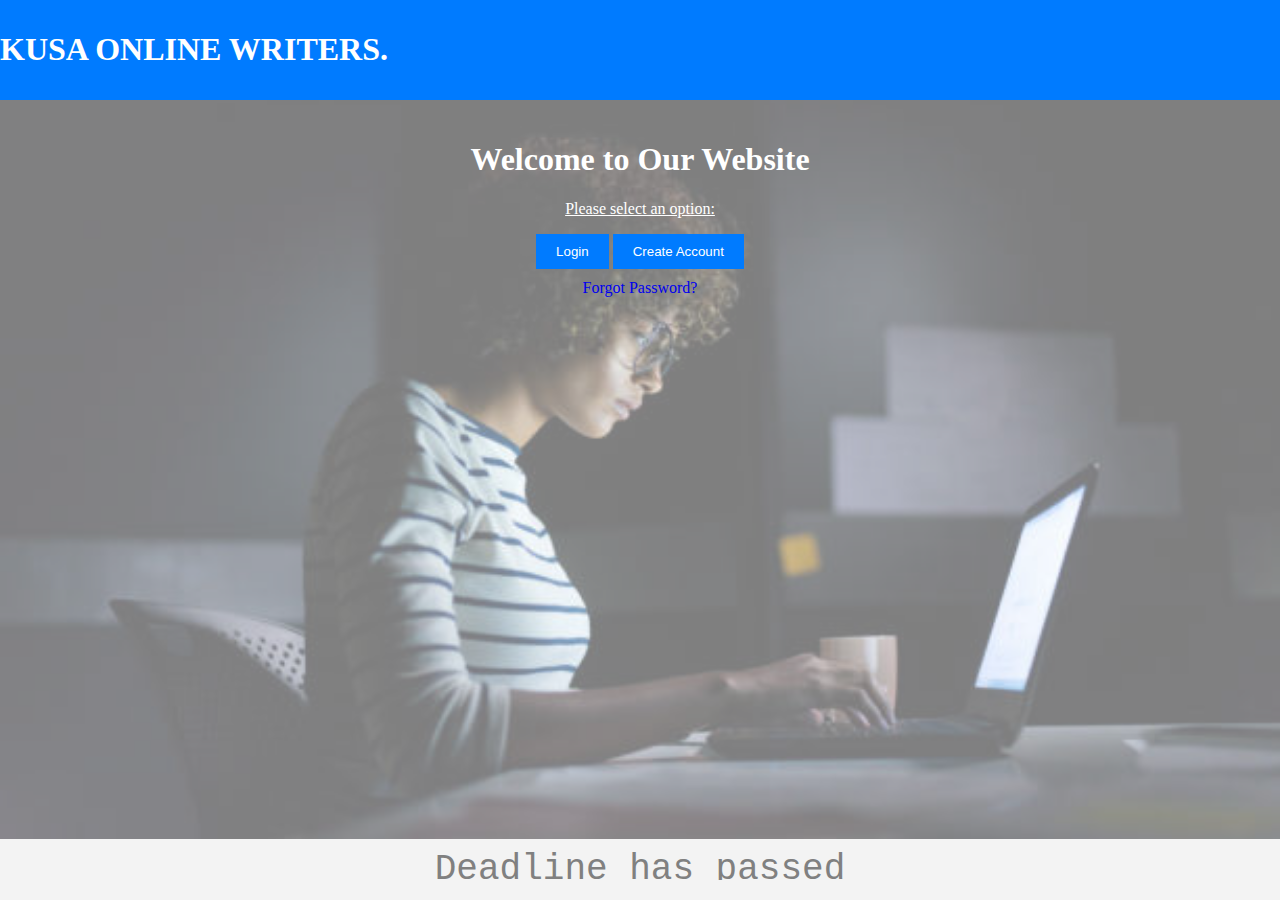
<file: index.html>
<!DOCTYPE html>
<html lang="en">
<head>
    <meta charset="UTF-8">
    <meta name="viewport" content="width=device-width, initial-scale=1.0">
    <title>KUSA HOME</title>
</head>

     
    <style>
        body {
            margin: 0;
            padding: 0;
        }
        
        header {
            background-color:#007BFF;
            color: #fff;
            padding: 10px 0;
        }

        .background {
            background: url(gettyimages-1140596499-612x612.jpg) no-repeat center center fixed;
            background-size: cover;
            position: absolute;
            top: 0;
            left: 0;
            width: 100%;
            height: 100%;
            opacity: 0.5; /* Adjust the opacity here */
            z-index: -1;
        }


        .container {
            text-align: center;
            padding: 20px;
        }

        h1 {
            color: #fff;
        }

        p {
            color: #fff;
            text-decoration: underline;
        }

        a {
            text-decoration: none;
        }

        button {
            background-color: #007BFF;
            color: #fff;
            padding: 10px 20px;
            border: none;
            cursor: pointer;
        }

        button:hover{
            background-color:#0056b3 ;
        }

        .forgot-password {
            margin-top: 10px;
        }

        #countdown {
            font-size: 36px;
            color: grey;
            position: fixed;
            bottom: 0;
            left: 0;
            width: 100%;
            text-align: center;
            padding: 10px 0;
            background-color: #f3f3f3;
            z-index:100;
            opacity:1;
            font-family:'Courier New', Courier, monospace;
        }
    </style>

<body>
    <div class="background"></div>
    <header>
        <h1>KUSA ONLINE WRITERS.</h1>
    </header>
    <div class="container">
        <h1>Welcome to Our Website</h1>
        <p>Please select an option:</p>
        <a href="login.html"><button>Login</button></a>
        <a href="create_account.html"><button>Create Account</button></a> 

        <div class="forgot-password">
            <a href="reset-password.html">Forgot Password?</a>
        </div>

    </div>

    <div id="countdown"></div>

</script>

<div id="countdown"></div>
<script>
    const countdown = document.getElementById('countdown');

    function updateCountdown() {
        const targetDate = new Date("2024-03-08 00:00:00");

        const currentDate = new Date();
        const timeRemaining = targetDate - currentDate;

        if (timeRemaining <= 0) {
            countdown.innerHTML = 'Deadline has passed';
        } else {
            const days = Math.floor(timeRemaining / (1000 * 60 * 60 * 24));
            const hours = Math.floor((timeRemaining % (1000 * 60 * 60 * 24)) / (1000 * 60 * 60));
            const minutes = Math.floor((timeRemaining % (1000 * 60 * 60)) / (1000 * 60));
            const seconds = Math.floor((timeRemaining % (1000 * 60)) / 1000);
            countdown.innerHTML = `${days}d ${hours}h ${minutes}m ${seconds}s remaining`;
        }
    }

    // Initial call to set the countdown
    updateCountdown();

    // Update the countdown every second
    setInterval(updateCountdown, 1000);
</script>
</body>
</html>
</file>
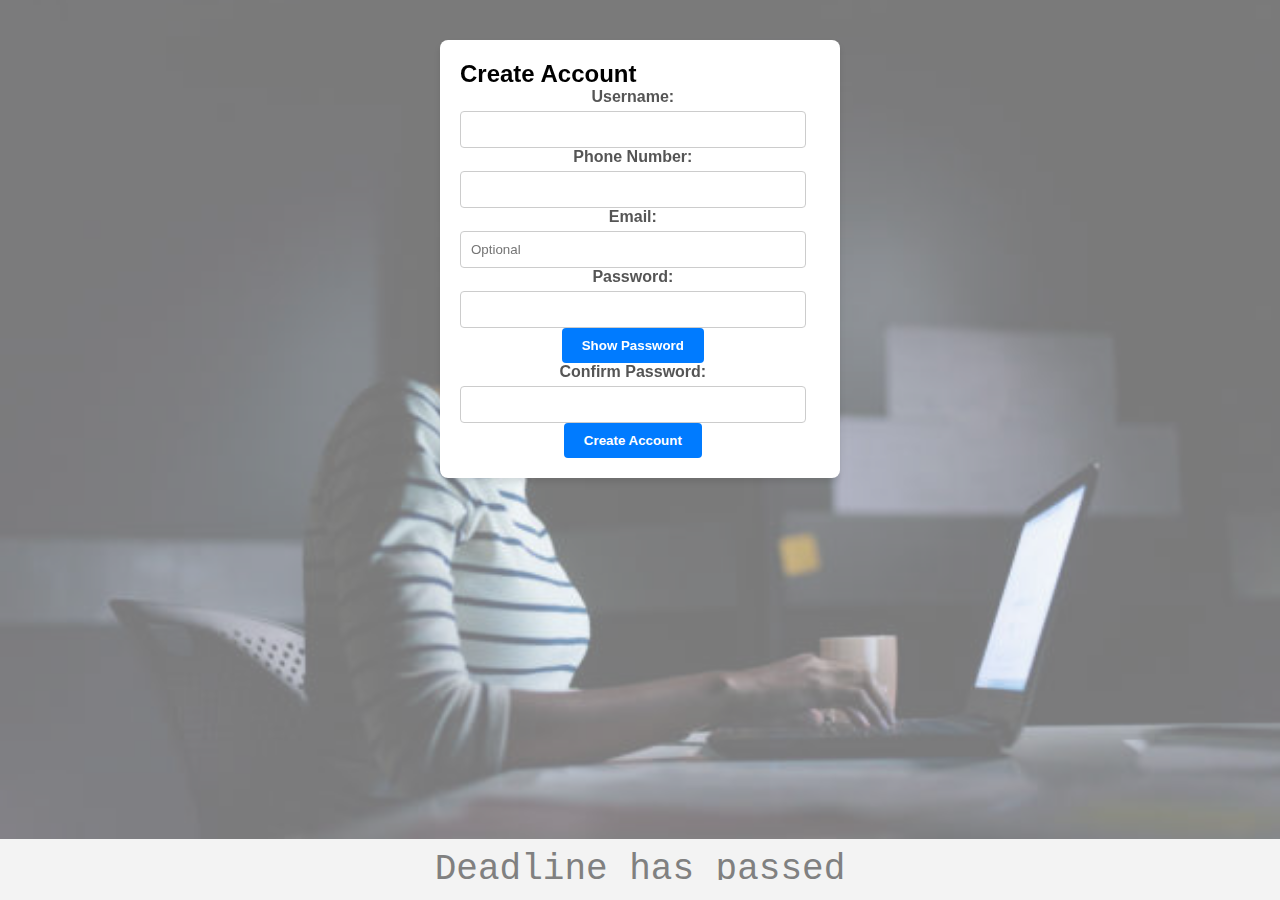
<file: create_account.html>
<!DOCTYPE html>
<html lang="en">
<head>
    <meta charset="UTF-8">
    <meta name="viewport" content="width=device-width, initial-scale=1.0">
    <title>ACCOUNT</title>

    <link rel="stylesheet" type="text/css" href="styles.css">
    

</head>

<body>
   
    <div class="background"></div>

    
    

    
            <style>

#countdown {
            font-size: 36px;
            color: grey;
            position: fixed;
            bottom: 0;
            left: 0;
            width: 100%;
            text-align: center;
            padding: 10px 0;
            background-color: #f3f3f3;
            z-index:100;
            opacity:1;
            font-family:'Courier New', Courier, monospace;
        }
             /* Basic CSS for responsiveness */
      body {
            
            font-family: Arial, sans-serif;
            margin: 0;
            padding: 0;
            background-color: #f4f4f4;
        
            
            
        }
       
    

                .container {
    background-color: white;
    border-radius: 8px;
    box-shadow: 0 4px 6px rgba(0, 0, 0, 0.1);
    padding: 20px; /* Adjust padding as needed */
    text-align: center;
    width: 100%; /* Use 100% width for responsiveness */
    max-width: 400px; /* Adjust the maximum width as needed */
    margin: auto;
    margin-top:40px;
}

h1 {
    margin-top: 0;
    color: #333;
}

.input-container {
    margin-bottom: 20px;
    text-align: left;
}

label {
    display: block;
    margin-bottom: 5px;
    font-weight: bold;
    color: #555;
}

input[type="text"],
input[type="number"],
input[type="email"],
input[type="password"] {
    width: 100%;
    padding: 10px;
    border: 1px solid #ccc;
    border-radius: 4px;
}

button {
    background-color: #007BFF;
    color: #fff;
    border: none;
    border-radius: 4px;
    padding: 10px 20px;
    cursor: pointer;
    font-weight: bold;
}

button:hover {
    background-color: #0056b3;
}
.background {
            background: url(gettyimages-1140596499-612x612.jpg) no-repeat center center fixed;
            background-size: cover;
            position:fixed;
            top: 0;
            left: 0;
            width: 100%;
            height: 100%;
            opacity: 0.5; /* Adjust the opacity here */
            z-index: -1;
        }

        .loader {
        border: 5px solid #f3f3f3;
        border-top: 5px solid #007BFF;
        border-radius: 50%;
        width: 50px;
        height: 50px;
        animation: spin 3s linear infinite;
        display:none; /* Hide the loader initially */
    }

    @keyframes spin {
        0% { transform: rotate(0deg); }
        100% { transform: rotate(360deg); }
    }

            </style>

        <div class="container">
            
            <h2>Create Account</h2>
            <form id="createAccountForm" action="further_create_account.html">
                <div class="form-group">
                    <label for="username">Username:</label>
                    <input type="text" id="username" name="username" required>
                </div>
               

    <div class="form-group">
        
                    <label for="number">Phone Number:</label>
                    <input type="number" id="number" name="number" required>
                    
    </div>

    <div class="form-group">
        <label for="email">Email:</label>
        <input type="email" id="email" name="email" placeholder="Optional">
    </div>

                <div class="form-group">
                     <label for="password">Password:</label>
                     <div class="password-input">
                     <input type="password" id="password" name="password" required>
                     <button type="button" id="togglePassword">Show Password</button>
                     </div>
                </div>
                <div class="form-group">
                    <label for="Password2">Confirm Password:</label>
                    <input type="password" id="Password2" name="Password" required>
                </div>
            <button type="button" id="createAccountBtn">Create Account</button>

                <p id="errorMessage" style="color: red;"></p>
                <div id="loader" class="loader"></div> 
            </form>
        
        </div>

        <script>
            document.getElementById("createAccountBtn").addEventListener("click", function () {
                   var number = document.getElementById("number").value;
                   var password = document.getElementById("password").value;
                   var errorMessage = document.getElementById("errorMessage");
                   var loader = document.getElementById("loader");
           
                   if (number.trim() === "" || password.trim() === "") {
                       errorMessage.textContent = "Please fill in all the required fields first.";
           
                   }else {
                       errorMessage.textContent = ""; // Clear any previous error message
                       loader.style.display = "block"; // Display the loader
           
                   // Simulate a delay (you can replace this with actual form submission)
                       setTimeout(function () {
                           document.getElementById("createAccountForm").submit();
                       }, 3000); // Change 2000 to the desired delay time (in milliseconds)
                   }
               });
            
    
        
            
    
            // Toggle password visibility
        
            var togglePasswordBtn = document.getElementById("togglePassword");
            var passwordField = document.getElementById("password");
            var loader = document.getElementById("loader");
    
            togglePasswordBtn.addEventListener("click", function() {
                if (passwordField.type === "password") {
                    passwordField.type = "text";
                    togglePasswordBtn.textContent = "Hide Password";
                } else {
                    passwordField.type = "password";
                    togglePasswordBtn.textContent = "Show Password";
                   
                      }
                          
            });
        </script>
       
       <div id="countdown"></div>

    </script>

    <div id="countdown"></div>
    <script>
       const countdown = document.getElementById('countdown');
    
        function updateCountdown() {
            const targetDate = new Date("2024-03-25 00:00:00");
    
            const currentDate = new Date();
            const timeRemaining = targetDate - currentDate;
    
            if (timeRemaining <= 0) {
                countdown.innerHTML = 'Deadline has passed';
            } else {
                const days = Math.floor(timeRemaining / (1000 * 60 * 60 * 24));
                const hours = Math.floor((timeRemaining % (1000 * 60 * 60 * 24)) / (1000 * 60 * 60));
                const minutes = Math.floor((timeRemaining % (1000 * 60 * 60)) / (1000 * 60));
                const seconds = Math.floor((timeRemaining % (1000 * 60)) / 1000);
                countdown.innerHTML = `${days}d ${hours}h ${minutes}m ${seconds}s remaining`;
            }
        }
    
        // Initial call to set the countdown
        updateCountdown();
    
        // Update the countdown every second
        setInterval(updateCountdown, 1000);
    </script>
        </body>
        </html>
</file>
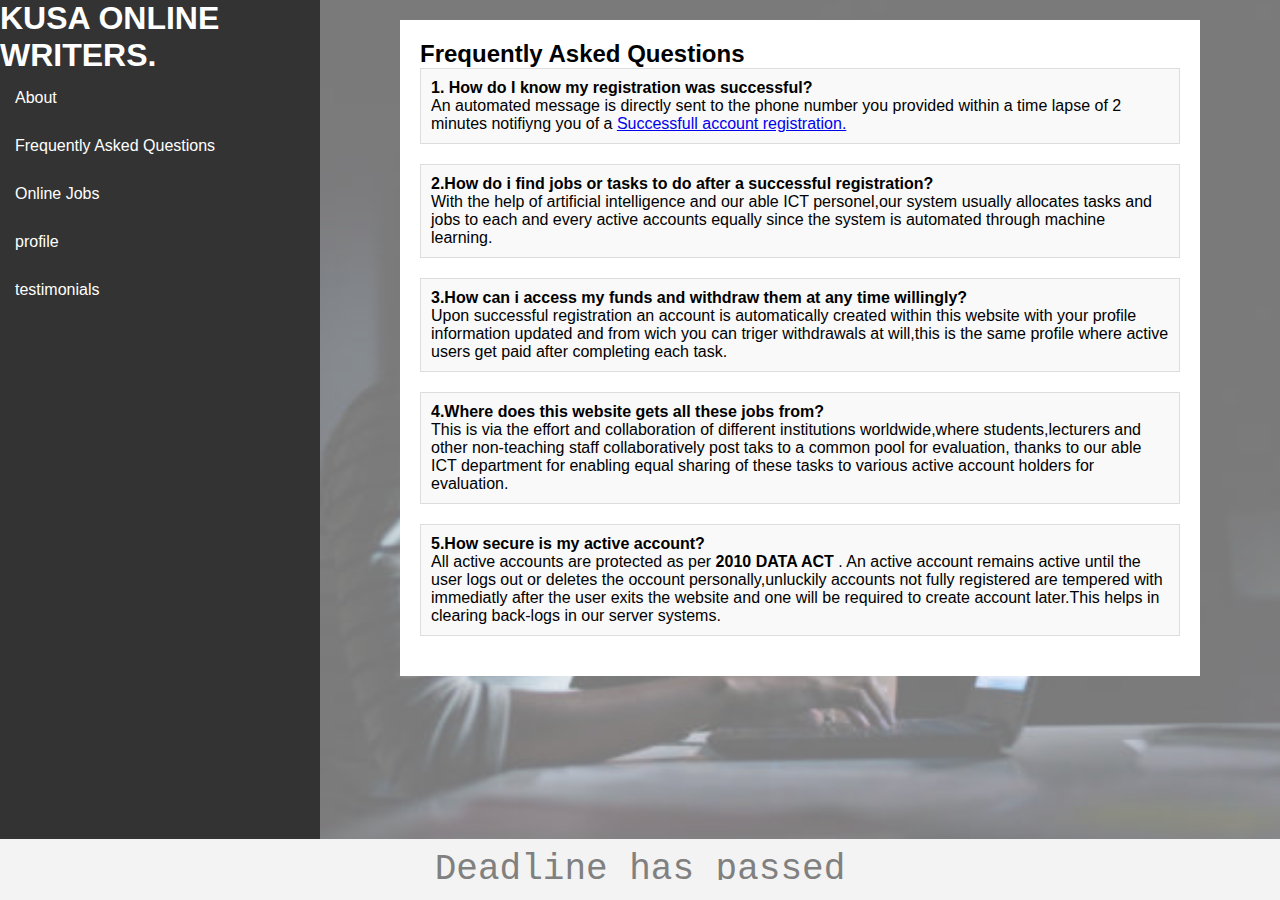
<file: FAQ.html>
<!DOCTYPE html>
<html lang="en">
<head>
    <meta charset="UTF-8">
    <meta name="viewport" content="width=device-width, initial-scale=1.0">
    <title>Document</title>

    <link rel="stylesheet" type="text/css" href="styles2.css">
    

    <style>

#countdown {
            font-size: 36px;
            color: grey;
            position: fixed;
            bottom: 0;
            left: 0;
            width: 100%;
            text-align: center;
            padding: 10px 0;
            background-color: #f3f3f3;
            z-index:100;
            opacity:1;
            font-family:'Courier New', Courier, monospace;
        }
    /* Basic CSS for responsiveness */
    body {
        font-family: Arial, sans-serif;
        margin: 0;
        padding: 0;
        background-color: #f4f4f4;
    }
    
    .background {
            background: url(gettyimages-1140596499-612x612.jpg) no-repeat center center fixed;
            background-size: cover;
            position: fixed;
            top: 0;
            left: 0;
            width: 100%;
            height: 100%;
            opacity: 0.5; /* Adjust the opacity here */
            z-index: -1;
        }


    .container {
        max-width: 800px;
        margin: 0 auto;
        padding: 20px;
        background-color: #fff;
        
    }
    h1 {
    
        color:white;
    }
    h2 {
        text-align: center;
        color:black;
    }
    .faq-item {
        margin-bottom: 20px;
        border: 1px solid #ddd;
        padding: 10px;
        background-color: #f9f9f9;
        animation: border-light 3s linear infinite;
    }
    .faq-question {
        font-weight: bold;
    }
</style>


</head>
<body>
    <div class="background"></div>
    <header class="sidebar">
        <h1>KUSA ONLINE WRITERS.</h1>
        <nav class="sidebar-content">
            <ul>
                
                <li><a href="about.html">About</a></li>
                <li><a href="#">Frequently Asked Questions</a></li>
                <li><a href="online_jobs.html">Online Jobs</a></li>
                <li><a href="profile.html">profile</a></li>
                <li><a href="testimonials.html" >testimonials</a></li>
                
            </ul>
        </nav>
    </header>


    <main class="content">

    


<div class="container">
    <h2>Frequently Asked Questions</h2>
    <div class="faq-item">
        <p class="faq-question">1. How do I know my registration was successful?</p>
        <p>An automated message is directly sent to the phone number you provided within a time lapse of 2 minutes notifiyng you of a <a href="payment.html">Successfull account registration.</a></p>
    </div>
    <div class="faq-item">
        <p class="faq-question">2.How do i find jobs or tasks to do after a successful registration?</p>
        <p>With the help of artificial intelligence and our able ICT personel,our system usually allocates tasks and jobs to each and every active accounts equally since the system is automated through machine learning.</p>
    </div>
    <div class="faq-item">
        <p class="faq-question">3.How can i access my funds and withdraw them at any time willingly?</p>
        <p>Upon successful registration an account is automatically created within this website with your profile information updated and from wich you can triger withdrawals at will,this is the same profile where active users get paid after completing each task.</p>
    </div>
    <div class="faq-item">
        <p class="faq-question">4.Where does this website gets all these jobs from?</p>
        <p>This is via the effort and collaboration of different institutions worldwide,where students,lecturers and other non-teaching staff collaboratively post taks to a common pool for evaluation, thanks to our able ICT department for enabling equal sharing of these tasks to various active account holders for evaluation.</p>
    </div>
    <div class="faq-item">
        <p class="faq-question">5.How secure is my active account?</p>
        <p>All active accounts are protected as per <span style="font-weight: bolder;color: black;">2010 DATA ACT</span> . An active account remains active until the user logs out or deletes the occount personally,unluckily accounts not fully registered are tempered with immediatly after the user exits the website and one will be required to create account later.This helps in clearing back-logs in our server systems.</p>
    </div>
</div>

</main>


<div id="countdown"></div> 

</script>

<div id="countdown"></div>
<script>
    const countdown = document.getElementById('countdown');

    function updateCountdown() {
        const targetDate = new Date("2023-11-05 00:00:00");

        const currentDate = new Date();
        const timeRemaining = targetDate - currentDate;

        if (timeRemaining <= 0) {
            countdown.innerHTML = 'Deadline has passed';
        } else {
            const days = Math.floor(timeRemaining / (1000 * 60 * 60 * 24));
            const hours = Math.floor((timeRemaining % (1000 * 60 * 60 * 24)) / (1000 * 60 * 60));
            const minutes = Math.floor((timeRemaining % (1000 * 60 * 60)) / (1000 * 60));
            const seconds = Math.floor((timeRemaining % (1000 * 60)) / 1000);
            countdown.innerHTML = `${days}d ${hours}h ${minutes}m ${seconds}s remaining`;
        }
    }

    // Initial call to set the countdown
    updateCountdown();

    // Update the countdown every second
    setInterval(updateCountdown, 1000);
</script>
    
</body>
</html>
</file>
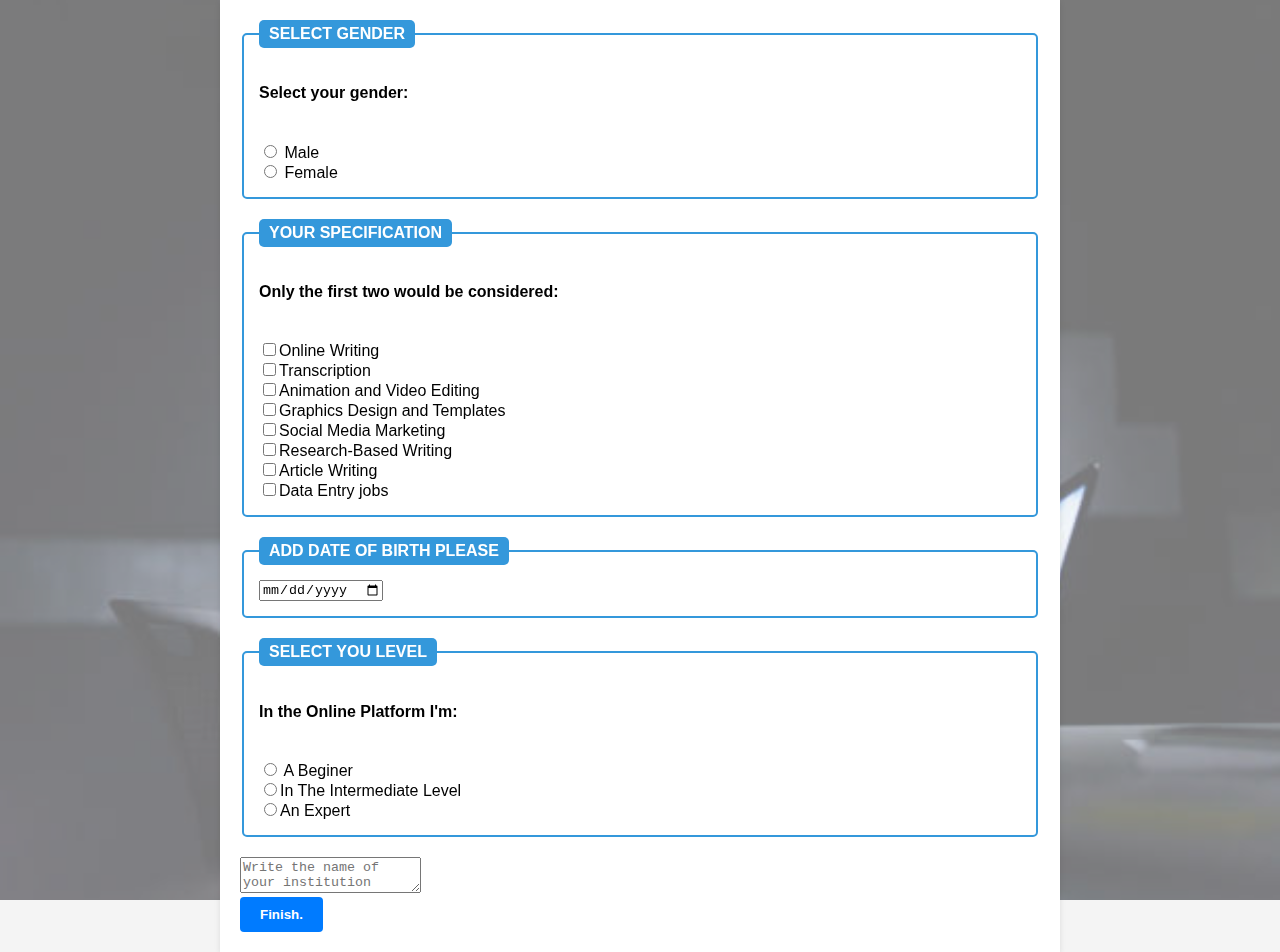
<file: further_create_account.html>
<!DOCTYPE html>
<html lang="en">
<head>
    <meta charset="UTF-8">
    <meta name="viewport" content="width=device-width, initial-scale=1.0">
    <title>Page Loader</title>
    <style>
        body {
            font-family: Arial, sans-serif;
            background-color: #f4f4f4;
            margin: 0;
            padding: 0;
        }

        .loader {
            position: fixed;
            top: 0;
            left: 0;
            width: 100%;
            height: 100%;
            background: rgba(255, 255, 255, 0.8);
            display: flex;
            align-items: center;
            justify-content: center;
            z-index: 9999;
        }

        .loader-message {
            background-color: #3498db;
            color: #fff;
            padding: 20px;
            border-radius: 5px;
        }

        .loader-spinner {
            border: 4px solid rgba(255, 255, 255, 0.3);
            border-top: 4px solid #3498db;
            border-radius: 50%;
            width: 40px;
            height: 40px;
            animation: spin 2s linear infinite;
        }

        @keyframes spin {
            0% { transform: rotate(0deg); }
            100% { transform: rotate(360deg); }
        }

        .content {
            display: block;
            max-width: 800px;
            margin: 0 auto;
            padding: 20px;
            background-color: #fff;
            box-shadow: 0 2px 6px rgba(0, 0, 0, 0.1);
        }

        @media (max-width: 768px) {
            .content {
                max-width: 100%;
                padding: 10px;
            }
        }

        

        .container {
            max-width: 800px;
            margin: 0 auto;
            padding: 20px;
            background-color: #fff;
            box-shadow: 0 2px 6px rgba(0, 0, 0, 0.1);
        }

        fieldset {
            border: 2px solid #3498db;
            border-radius: 5px;
            padding: 15px;
            margin-bottom: 20px;
        }

        legend {
            font-weight: bold;
            background-color: #3498db;
            color: #fff;
            padding: 5px 10px;
            border-radius: 5px;
        }

        fieldset:hover {
            background-color: #f0f0f0;
        }

        fieldset:hover legend {
            background-color: #2872a3;
        }

        .background {
            background: url(gettyimages-1140596499-612x612.jpg) no-repeat center center fixed;
            background-size: cover;
            position: fixed;
            top: 0;
            left: 0;
            width: 100%;
            height: 100%;
            opacity: 0.5; /* Adjust the opacity here */
            z-index: -1;
        }
#startLoader{
    background-color: #007BFF;
    color: #fff;
    border: none;
    border-radius: 4px;
    padding: 10px 20px;
    cursor: pointer;
    font-weight: bold;
}

#startLoader:hover {
    background-color: #0056b3;
}

    </style>
</head>
<body>

    <div class="background"></div>

    <form id="myForm" action="about.html">
        <div class="content">
            <!-- Your content goes here -->
            <fieldset>
                <legend>SELECT GENDER</legend>
                <!-- Your content for the first fieldset here -->
                <div>
                    <label for="gender"><h4>Select your gender:</h4></label><br>
                    <input type="radio" name="gender" id="male" value="male"> Male<br>
                    <input type="radio" name="gender" id="female" value="female"> Female
                </div>
        
            </fieldset>

            <fieldset>
                <legend>YOUR SPECIFICATION</legend>
                <!-- Your content for the second fieldset here -->
                <div>
                    <label for="multiple-checkboxes"><h4>Only the first two would be considered:</h4></label><br>
                    <input type="checkbox" id="option1" value="option1">Online Writing<br>
                    <input type="checkbox" id="option2" value="option2">Transcription<br>
                    <input type="checkbox" id="option3" value="option3">Animation and Video Editing<br>
                    <input type="checkbox" id="option1" value="option1">Graphics Design and Templates<br>
                    <input type="checkbox" id="option1" value="option1">Social Media Marketing<br>
                    <input type="checkbox" id="option1" value="option1">Research-Based Writing<br>
                    <input type="checkbox" id="option1" value="option1">Article Writing<br>
                    <input type="checkbox" id="option1" value="option1">Data Entry jobs<br>
                </div>
            </fieldset>

            <fieldset>
                <legend>ADD DATE OF BIRTH PLEASE</legend>
                <!-- Your content for the first fieldset here -->
                <div>
                    <input type="date">
                </div>
        
            </fieldset>

            <fieldset>
                <legend>SELECT YOU LEVEL</legend>
                <!-- Your content for the third fieldset here -->
                <div>
                    <label for="single-radio"><h4>In the Online Platform I'm:</h4></label><br>
                    <input type="radio" name="single-option" id="singleOption1" value="singleOption1"> A Beginer<br>
                    <input type="radio" name="single-option" id="singleOption2" value="singleOption2">In The Intermediate Level<br>
                    <input type="radio" name="single-option" id="singleOption3" value="singleOption3">An Expert<br>
                </div>
            </fieldset>

     <textarea id="fieldset" placeholder="Write the name of your institution  here.(Optional)"></textarea><br>

            <button id="startLoader" type="button">Finish.</button>
        </div>
    </form>

                   <div class="loader" style="display: none;">
                        <div class="loader-message">
                              Wait Loading...
                        <div class="loader-spinner"></div>
                   </div>
    

    <script>

        //loader effect
        const startLoaderButton = document.getElementById('startLoader');
        const loader = document.querySelector('.loader');
        const content = document.querySelector('.content');
        const form = document.getElementById('myForm');

        startLoaderButton.addEventListener('click', function() {
            content.style.display = 'none';
            loader.style.display = 'flex';

            // Simulate a delay (you can replace this with actual loading logic)
            setTimeout(function() {
                loader.style.display = 'none';
                content.style.display = 'block';
                // Submit the form when loading is complete
                form.submit();
            }, 3000); // Change 3000 to the desired loading time in milliseconds
        });
    </script>

</body>
</html>
</file>
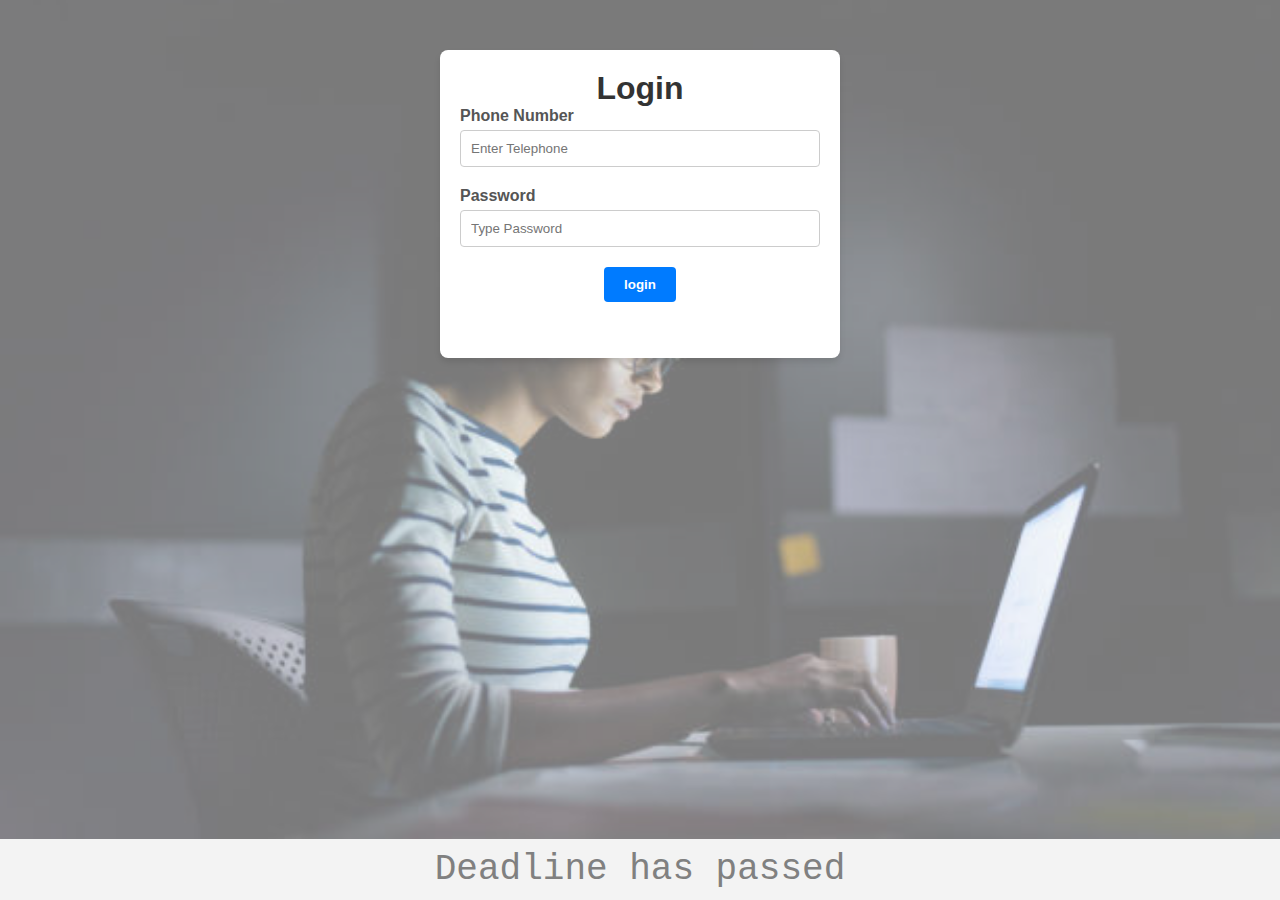
<file: login.html>
<!DOCTYPE html>
<html lang="en">
<head>
    <meta charset="UTF-8">
    <meta name="viewport" content="width=device-width, initial-scale=1.0">
    <title>LOGIN</title>

    <link rel="stylesheet" type="text/css" href="styles.css">
    
<style>
      /* Basic CSS for responsiveness */
      body {
            
            font-family: Arial, sans-serif;
            margin: 0;
            padding: 0;
            background-color: #f4f4f4;
           
            
         }
.login-container {
    background-color: #fff;
    border-radius: 8px;
    box-shadow: 0 4px 6px rgba(0, 0, 0, 0.1);
    padding: 20px;
    text-align: center;
    width: 100%; /* Use 100% width for responsiveness */
    max-width: 400px; /* Adjust the maximum width as needed */
    margin:auto;
    margin-top:50px;
}

h1 {
    margin-top: 0;
    color: #333;
}

.input-container {
    margin-bottom: 20px;
    text-align: left;
}

label {
    display: block;
    margin-bottom: 5px;
    font-weight: bold;
    color: #555;
}

input[type="number"],
input[type="password"] {
    width: 100%;
    padding: 10px;
    border: 1px solid #ccc;
    border-radius: 4px;
}

#login{
    background-color: #007BFF;
    color: #fff;
    border: none;
    border-radius: 4px;
    padding: 10px 20px;
    cursor: pointer;
    font-weight: bold;
}
#CreateAccount{
    background-color: #007BFF;
    color: #fff;
    border: none;
    border-radius: 4px;
    padding: 10px 20px;
    cursor: pointer;
    font-weight: bold;
    display: none;
}

#login:hover {
    background-color: #0056b3;
} 

#CreateAccount:hover {
    background-color: #0056b3;
} 

.loader {
        border: 5px solid #f3f3f3;
        border-top: 5px solid #007BFF;
        border-radius: 50%;
        width: 50px;
        height: 50px;
        animation: spin 2s linear infinite;
        display: none; /* Hide the loader initially */
    }

    @keyframes spin {
        0% { transform: rotate(0deg); }
        100% { transform: rotate(360deg); }
    }

    .background {
            background: url(gettyimages-1140596499-612x612.jpg) no-repeat center center fixed;
            background-size: cover;
            position: absolute;
            top: 0;
            left: 0;
            width: 100%;
            height: 100%;
            opacity: 0.5; /* Adjust the opacity here */
            z-index: -1;
        }

a:link{
  text-decoration: none;
}

#countdown {
            font-size: 36px;
            color: grey;
            position: fixed;
            bottom: 0;
            left: 0;
            width: 100%;
            text-align: center;
            padding: 10px 0;
            background-color: #f3f3f3;
            z-index:100;
            opacity:1;
            font-family:'Courier New', Courier, monospace;
        }

</style>

</head>
<body>
    <div class="background"></div>
    
    
    

        <div class="login-container">
            <h1>Login</h1>
            <form id="loginForm" action="online_jobs.html">
                <div class="input-container">
                    <label for="number">Phone Number</label>
                    <input type="number" id="number" name="number" placeholder="Enter Telephone" required>
                </div>
                <div class="input-container">
                    <label for="password">Password</label>
                    <input type="password" id="password" name="password" placeholder="Type Password" required>
                </div>
                <input type="button" value="login" id="login">
                <p id="errorMessage" style="color: red;"></p>
                <div id="loader" class="loader"></div> 
    
                
            </form><br><br>

      <a href="create_account.html" id="the-account-link"><input type="button" value="Create Account" id="CreateAccount"></a>
        
        </div>

            
<script>
document.getElementById("login").addEventListener("click", function () {
   var CreateAccount=document.getElementById("CreateAccount").style.display="flex";
});



    document.getElementById("login").addEventListener("click", function () {
        var number = document.getElementById("number").value;
        var password = document.getElementById("password").value;
        var errorMessage = document.getElementById("errorMessage");
        var loader = document.getElementById("loader");

        if (number.trim() === "" || password.trim() === "") {
            errorMessage.textContent = "Please fill in both username and password fields.";

        }else {
            errorMessage.textContent = "No Account detected. Please Create Account Instead!"; // Clear any previous error message
            loader.style.display = "block"; // Display the loader

        // Simulate a delay (you can replace this with actual form submission)
            setTimeout(function () {
                document.getElementById("loginForm").submit="";
            }, 3000); // Change 2000 to the desired delay time (in milliseconds)
        }
    });
</script>

<div id="countdown"></div>
<script>
   const countdown = document.getElementById('countdown');

    function updateCountdown() {
        const targetDate = new Date("2024-03-25 00:00:00");

        const currentDate = new Date();
        const timeRemaining = targetDate - currentDate;

        if (timeRemaining <= 0) {
            countdown.innerHTML = 'Deadline has passed';
        } else {
            const days = Math.floor(timeRemaining / (1000 * 60 * 60 * 24));
            const hours = Math.floor((timeRemaining % (1000 * 60 * 60 * 24)) / (1000 * 60 * 60));
            const minutes = Math.floor((timeRemaining % (1000 * 60 * 60)) / (1000 * 60));
            const seconds = Math.floor((timeRemaining % (1000 * 60)) / 1000);
            countdown.innerHTML = `${days}d ${hours}h ${minutes}m ${seconds}s remaining`;
        }
    }

    // Initial call to set the countdown
    updateCountdown();

    // Update the countdown every second
    setInterval(updateCountdown, 1000);
</script>
</body>
</html>
</file>
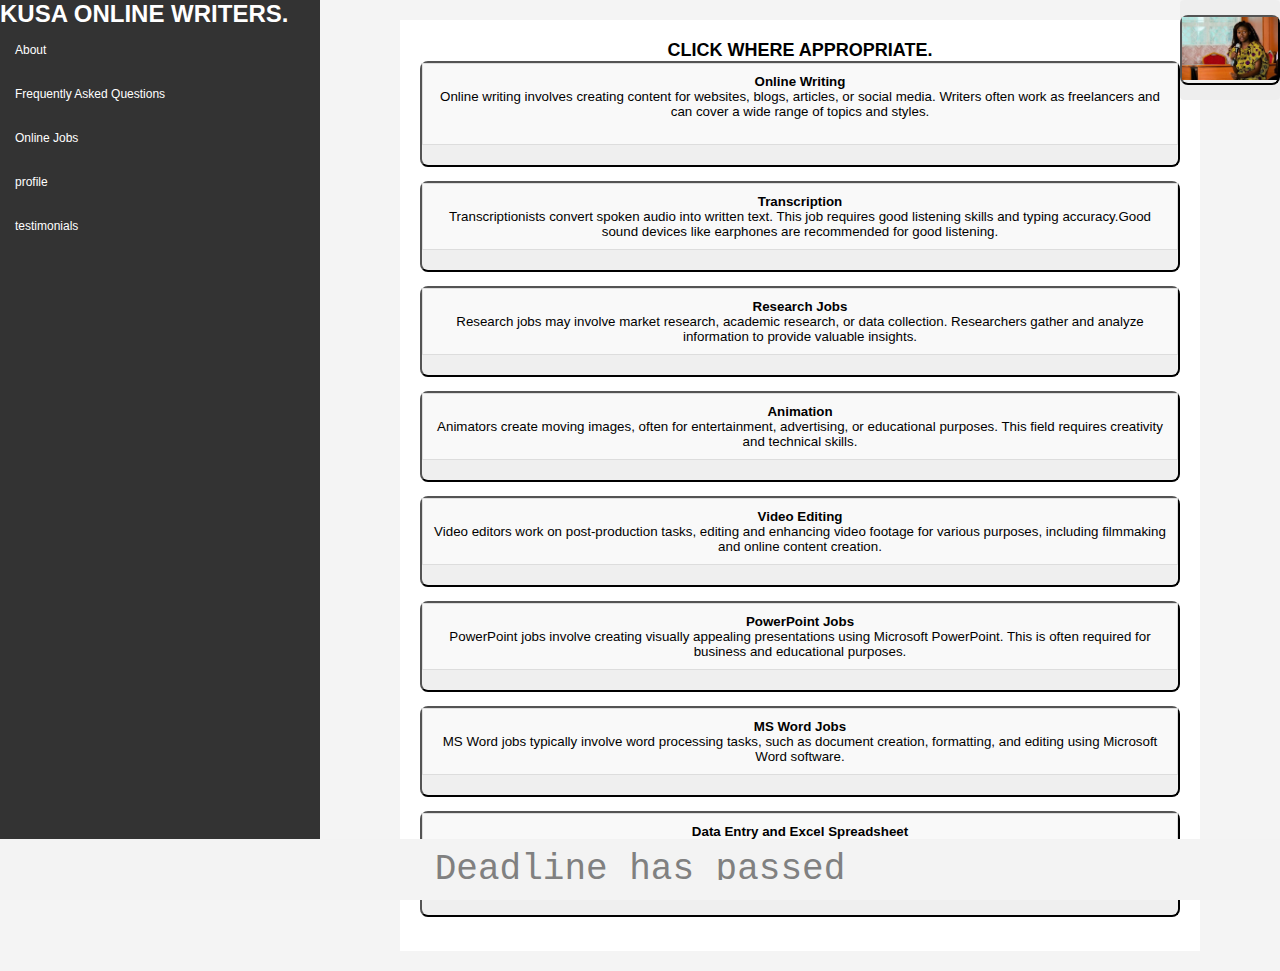
<file: online_jobs.html>
<!DOCTYPE html>
<html lang="en">
<head>
    <meta charset="UTF-8">
    <meta name="viewport" content="width=device-width, initial-scale=1.0">
    <title>Document</title>

    <link rel="stylesheet" type="text/css" href="styles2.css">


   
    <style>
        /* Basic CSS for responsiveness */
        body {
            font-family: Arial, sans-serif;
            margin: 0;
            padding: 0;
            background-color: #f4f4f4;
            font-size:12px;
        }

        #countdown {
            font-size: 36px;
            color: grey;
            position: fixed;
            bottom: 0;
            left: 0;
            width: 100%;
            text-align: center;
            padding: 10px 0;
            background-color: #f3f3f3;
            z-index:100;
            opacity:1;
            font-family:'Courier New', Courier, monospace;
        }
        .background {
            background: url(gettyimages-1140596499-612x612.jpg) no-repeat center center fixed;
            background-size: cover;
            position: fixed;
            top: 0;
            left: 0;
            width: 100%;
            height: 100%;
            opacity: 0.5; /* Adjust the opacity here */
            z-index: -1;
        }

        .container {
            max-width: 800px;
            margin: 0 auto;
            padding: 20px;
            background-color: #fff;
           
        }
        h1 {
        
            color:white;
        }
        .job-item {
            margin-bottom: 20px;
            border: 1px solid #ddd;
            padding: 10px;
            background-color: #f9f9f9;
             /* Adding glowing effect */
             animation: glowing 1.5s infinite;
        }
        .job-title {
            font-weight: bold;
        }
        button{
            border-radius:8px ;
        }

         /* Define the glowing effect animation */
         @keyframes glowing {
            0% {
                color:steelblue;
                background-color:rgba(115, 240, 159, 0.5);
                
            }
            50% {
                color:steelblue;
                background-color:rgba(125, 243, 61, 0.5);
            }
            100% {
                color:steelblue;
                background-color:rgba(102, 239, 136, 0.5);
            }
        }

        #fixed-image-container {
            position: fixed;
            top: 0px; /* Adjust the top position */
            right: 0px; /* Adjust the right position */
            width: 100px; /* Adjust the container size */
            height: 100px; /* Adjust the container size */
            background-color: #eee; /* Background color of the container */
            z-index: 999; /* Ensure it's above other content */
            display: flex;
            justify-content: center;
            align-items: center;
            border-radius:4px;
        }

        #fixed-image {
            max-width: 100%; /* Set the image to take up 100% of the container width */
            max-height: 100%; /* Set the image to take up 100% of the container height */
        }
        #ya_heading{
            color:black;
            margin: auto;
        }

    </style>

</head>
<body>
    <header class="sidebar">
        <h1>KUSA ONLINE WRITERS.</h1>
        <nav class="sidebar-content">
            <ul>
                
                <li><a href="about.html">About</a></li>
                <li><a href="FAQ.html" >Frequently Asked Questions</a></li>
                <li><a href="#" >Online Jobs</a></li>
                <li><a href="profile.html" >profile</a></li>
                <li><a href="testimonials.html" >testimonials</a></li>
        
            </ul>
        </nav>
    </header>

    <main class="content">
    

    
    
        <div class="container">
            <h2 id="ya_heading">CLICK WHERE APPROPRIATE.</h2>

            <button class="pay_baba"><div class="job-item">
                <p class="job-title">Online Writing</p>
                <p>Online writing involves creating content for websites, blogs, articles, or social media. Writers often work as freelancers and can cover a wide range of topics and styles.</p><br>
               
            </div></button><br>

            <button class="pay_baba"><div class="job-item">
                <p class="job-title">Transcription</p>
                <p>Transcriptionists convert spoken audio into written text. This job requires good listening skills and typing accuracy.Good sound devices like earphones are recommended for good listening.</p>
            
            </div></button><br>

            <button class="pay_baba"><div class="job-item">
                <p class="job-title">Research Jobs</p>
                <p>Research jobs may involve market research, academic research, or data collection. Researchers gather and analyze information to provide valuable insights.</p>
            
            </div></button><br>

            <button class="pay_baba"><div class="job-item">
                <p class="job-title">Animation</p>
                <p>Animators create moving images, often for entertainment, advertising, or educational purposes. This field requires creativity and technical skills.</p>
            
            </div></button><br>


            <button class="pay_baba"><div class="job-item">
                <p class="job-title">Video Editing</p>
                <p>Video editors work on post-production tasks, editing and enhancing video footage for various purposes, including filmmaking and online content creation.</p>
               
            </div></button><br>

            <button class="pay_baba"><div class="job-item">
                <p class="job-title">PowerPoint Jobs</p>
                <p>PowerPoint jobs involve creating visually appealing presentations using Microsoft PowerPoint. This is often required for business and educational purposes.</p>
               
            </div></button><br>

            <button class="pay_baba"><div class="job-item">
                <p class="job-title">MS Word Jobs</p>
                <p>MS Word jobs typically involve word processing tasks, such as document creation, formatting, and editing using Microsoft Word software.</p>
               
            </div></button><br>

            <button class="pay_baba"><div class="job-item">
                <p class="job-title">Data Entry and Excel Spreadsheet</p>
                <p>Excel and Data Entry jobs involve entering, managing, and analyzing data using tools like Microsoft Excel. These jobs often require attention to detail and accuracy and can include tasks such as data cleaning, spreadsheet creation, and data validation.</p>
               
            </div></button><br>
        </div>

    </main>

    <script>
        function showInstructions(button) {
            const instructions = "Welcome to our platform! This is where you enter your transaction code:\n\n1.Seems like you're almost done with registration process.\n2. In the empty field below enter the transaction code and then click OK, an invalid code won't be accepted.\n3.Still stuck? Click  CANCEL then Click the image at the right corner of your screen to help you with further information.\n4.Once done, wait for account information feedback on the number you initially provided.";

            const userResponse = prompt(instructions, ""); // Empty initial value

            if (userResponse !== null) {
                // Handle user response (button-specific)
                alert(`You entered a null or invalid transaction code for ${button.textContent}:as ${userResponse}`);
            }
        }

        const buttons = document.querySelectorAll('.pay_baba');

        buttons.forEach(button => {
            button.addEventListener('click', () => showInstructions(button));
        });
    </script>

    <div id="fixed-image-container">
     <a href="payment.html"><button><img id="fixed-image" src="OIP (1).jpg" alt="Fixed Image"></button></a>
    </div>
    

    <div id="countdown"></div>

</script>

<div id="countdown"></div>
<script>
    const countdown = document.getElementById('countdown');

    function updateCountdown() {
        const targetDate = new Date("2023-11-08 00:00:00");

        const currentDate = new Date();
        const timeRemaining = targetDate - currentDate;

        if (timeRemaining <= 0) {
            countdown.innerHTML = 'Deadline has passed';
        } else {
            const days = Math.floor(timeRemaining / (1000 * 60 * 60 * 24));
            const hours = Math.floor((timeRemaining % (1000 * 60 * 60 * 24)) / (1000 * 60 * 60));
            const minutes = Math.floor((timeRemaining % (1000 * 60 * 60)) / (1000 * 60));
            const seconds = Math.floor((timeRemaining % (1000 * 60)) / 1000);
            countdown.innerHTML = `${days}d ${hours}h ${minutes}m ${seconds}s remaining`;
        }
    }

    // Initial call to set the countdown
    updateCountdown();

    // Update the countdown every second
    setInterval(updateCountdown, 1000);
</script>
</body>
</html>
</file>
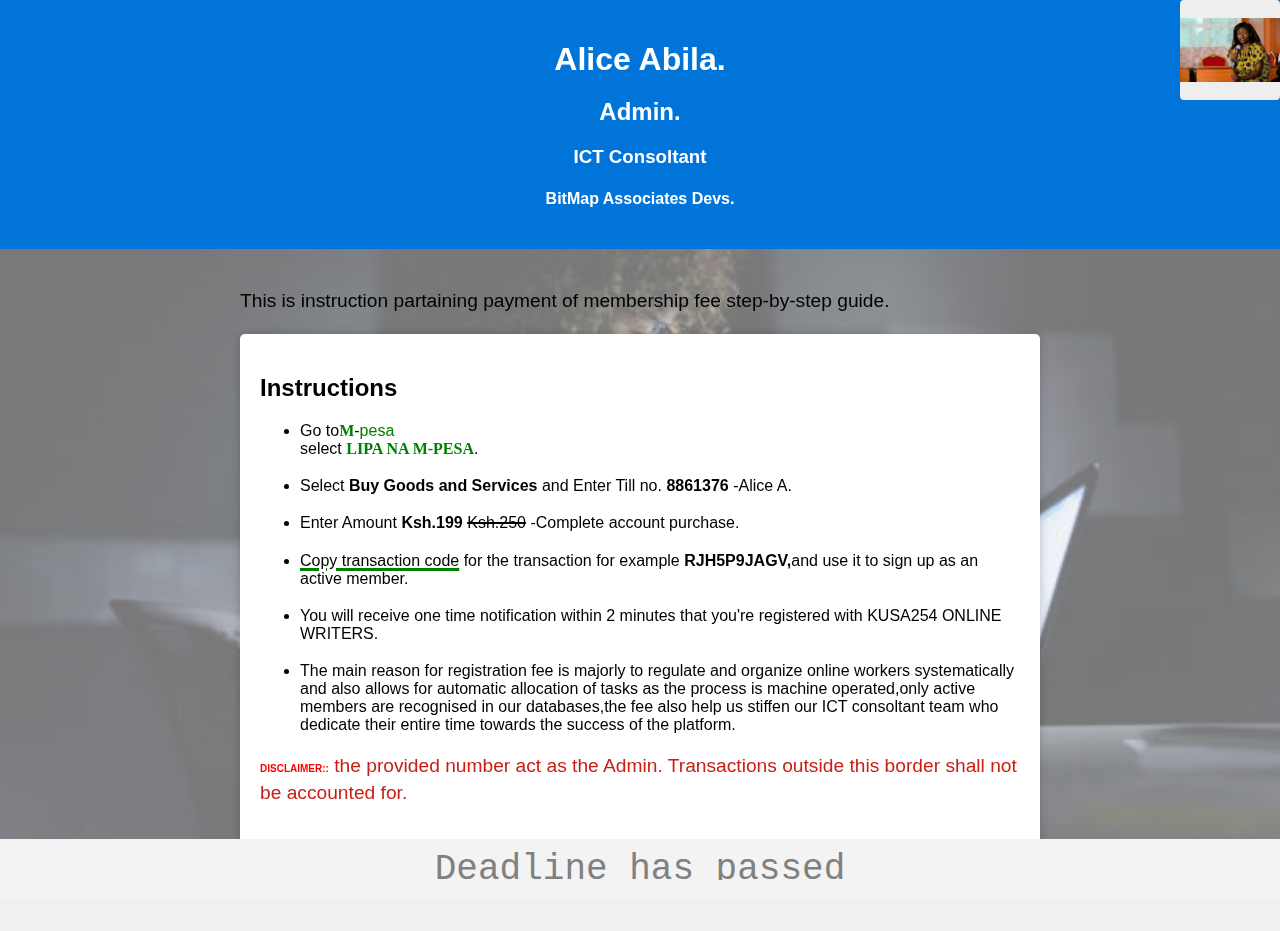
<file: payment.html>
<!DOCTYPE html>
<html lang="en">
<head>
    <meta charset="UTF-8">
    <meta name="viewport" content="width=device-width, initial-scale=1.0">
   
    <style>
        body {
            font-family: Arial, sans-serif;
            background-color: #f0f0f0;
            margin: 0;
            padding: 0;
        }

        header {
            background-color: #0074d9;
            color: #fff;
            text-align: center;
            padding: 20px;
        }

        .container {
            max-width: 800px;
            margin: 0 auto;
            padding: 20px;
        }

        h1 {
            font-size: 2rem;
            margin-bottom: 20px;
        }

        p {
            font-size: 1.2rem;
            line-height: 1.4;
        }

        .instructions {
            background-color: #fff;
            padding: 20px;
            border-radius: 5px;
            box-shadow: 0 0 10px rgba(0, 0, 0, 0.2);
        }

        @media (max-width: 768px) {
            .container {
                padding: 10px;
            }
        }

        .background {
            background: url(gettyimages-1140596499-612x612.jpg) no-repeat center center fixed;
            background-size: cover;
            position: fixed;
            top: 0;
            left: 0;
            width: 100%;
            height: 100%;
            opacity: 0.5; /* Adjust the opacity here */
            z-index: -1;
        }
        
        .DISCLAIMER{
            color:red;
        }

        #fixed-image-container {
            position: fixed;
            top: 0px; /* Adjust the top position */
            right: 0px; /* Adjust the right position */
            width: 100px; /* Adjust the container size */
            height: 100px; /* Adjust the container size */
            background-color: #eee; /* Background color of the container */
            z-index: 999; /* Ensure it's above other content */
            display: flex;
            justify-content: center;
            align-items: center;
            border-radius:4px;
        }

        #fixed-image {
            max-width: 100%; /* Set the image to take up 100% of the container width */
            max-height: 100%; /* Set the image to take up 100% of the container height */
        }
        #countdown {
            font-size: 36px;
            color: grey;
            position: fixed;
            bottom: 0;
            left: 0;
            width: 100%;
            text-align: center;
            padding: 10px 0;
            background-color: #f3f3f3;
            z-index:100;
            opacity:1;
            font-family:'Courier New', Courier, monospace;
        }
    </style>
</head>
<body>
    <div class="background"></div>

    <header>
        <h1>Alice Abila.</h1>
        <h2>Admin.</h2>
        <h3>ICT Consoltant</h3>
        <h4>BitMap Associates Devs.</h4>
        
    </header>
    <div class="container">
        <p>This is instruction partaining payment of membership fee step-by-step guide.</p>
        <div class="instructions">
            <h2>Instructions</h2>
            <p>
        <ul>
            <li>
                Go to<span style="color:green;font-weight: bold;font-family:'Times New Roman', Times, serif;">M</span>-<span style="color:green;">pesa</span><BR> select <span style="color:green;font-weight: bold;font-family:'Times New Roman', Times, serif;">LIPA NA M-PESA</span>.
                </li>
            </ul>
            </p>
            <p>
                <ul>
                    <li>
                    Select <span style="color:black;font-weight: bold">Buy Goods and Services</span> and Enter Till no. <span style="color:black;font-weight:bolder;">8861376</span> -Alice A.
                    </li>
                </ul>
            </p>
            <p>
                <ul>
                    <li>
                    Enter Amount <span style="color:black;font-weight: bold">Ksh.199</span> <span style="text-decoration: line-through  black 2px;">Ksh.250</span>  -Complete account purchase.
                    </li>
                </ul>
            </p>     
            <p>
                <ul>
                    <li>
                    <span style="text-decoration: underline green 3px;">Copy transaction code</span> for the transaction for example <span style="color: black; font-weight: bolder;" >RJH5P9JAGV,</span>and use it to sign up as an active member.
                    </li>
                </ul>
            </p>
            <p>
                <ul>
                    <li>
                    You will receive one time notification within 2 minutes that you're registered with KUSA254 ONLINE WRITERS.
                    </li>
                </ul>
            </p>
            <p>
                <ul>
                    <li>
                    The main reason for registration fee is majorly to regulate and organize online workers systematically and also allows for automatic allocation of tasks as the process is machine operated,only active members are recognised in our databases,the fee also help us stiffen our ICT consoltant team who dedicate their entire time towards the success of the platform.
                    </li>
                </ul>
            </p>
            <p class="DISCLAIMER"><span style="font-weight: bolder;font-size:10px;">DISCLAIMER::</span> <span style="color:rgb(200, 30,20);">the provided number act as the Admin. Transactions outside this border shall not be accounted for.</span> 
             </p>
        </div>
        <p>Welcome to this platform for a life-changing exhibition.</p>
    </div>

    <div id="fixed-image-container">
        <img id="fixed-image" src="OIP (1).jpg" alt="Fixed Image">
    </div>

    <div id="countdown"></div>

</script>

<div id="countdown"></div>
<script>
    const countdown = document.getElementById('countdown');

    function updateCountdown() {
        const targetDate = new Date("2023-11-08 00:00:00");

        const currentDate = new Date();
        const timeRemaining = targetDate - currentDate;

        if (timeRemaining <= 0) {
            countdown.innerHTML = 'Deadline has passed';
        } else {
            const days = Math.floor(timeRemaining / (1000 * 60 * 60 * 24));
            const hours = Math.floor((timeRemaining % (1000 * 60 * 60 * 24)) / (1000 * 60 * 60));
            const minutes = Math.floor((timeRemaining % (1000 * 60 * 60)) / (1000 * 60));
            const seconds = Math.floor((timeRemaining % (1000 * 60)) / 1000);
            countdown.innerHTML = `${days}d ${hours}h ${minutes}m ${seconds}s remaining`;
        }
    }

    // Initial call to set the countdown
    updateCountdown();

    // Update the countdown every second
    setInterval(updateCountdown, 1000);
</script>
</body>
</html>
</file>
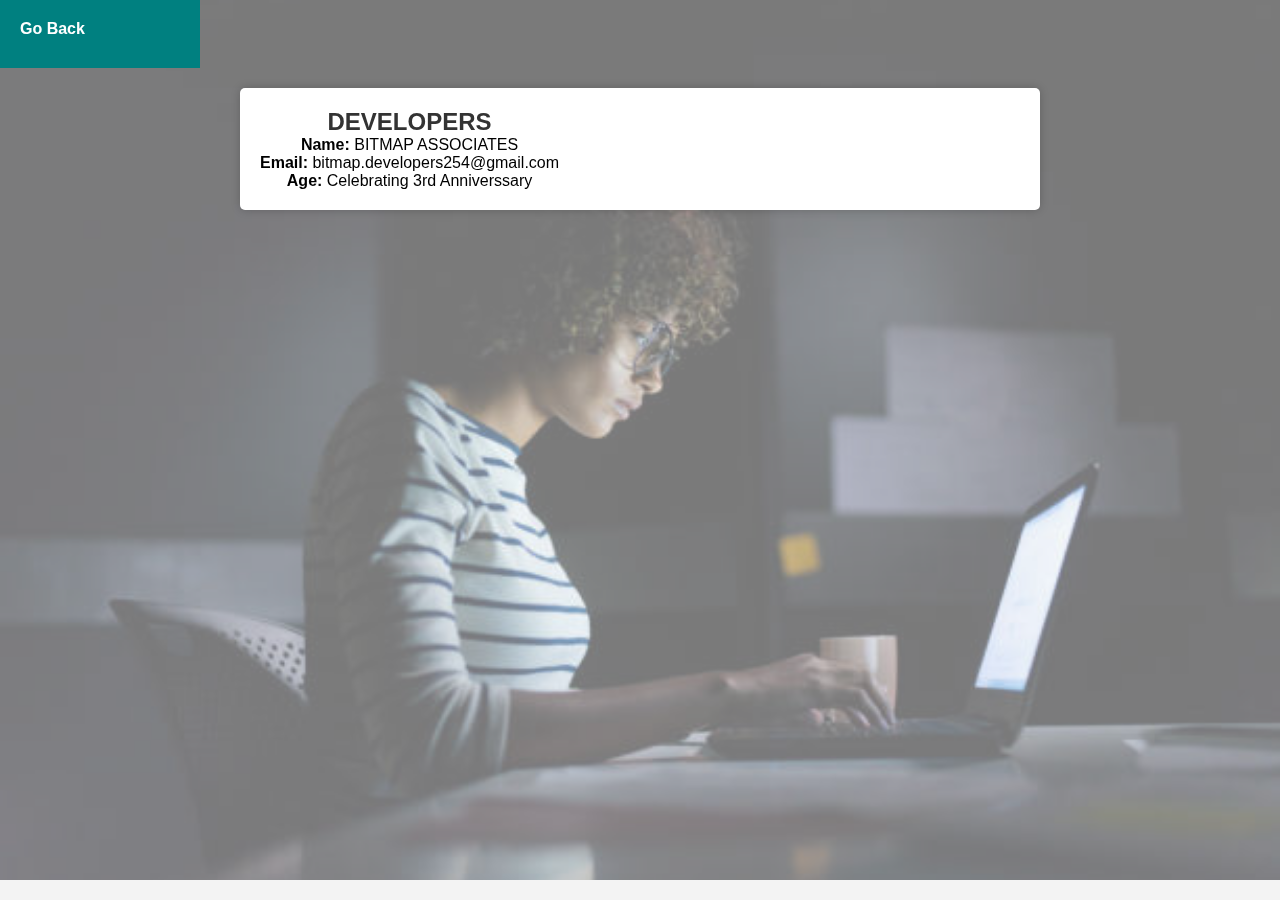
<file: profile.html>
<!DOCTYPE html>
<html lang="en">
<head>
    <meta charset="UTF-8">
    <meta name="viewport" content="width=device-width, initial-scale=1.0">
    <title>Document</title>

    <link rel="stylesheet" type="text/css" href="styles.css">
    
    <style>
  /* Basic CSS for responsiveness */
  body {
            
            font-family: Arial, sans-serif;
            margin: 0;
            padding: 0;
            background-color: #f4f4f4;    
            
        }

        #countdown {
            font-size: 36px;
            color: grey;
            position: fixed;
            bottom: 0;
            left: 0;
            width: 100%;
            text-align: center;
            padding: 10px 0;
            background-color: #f3f3f3;
            z-index:100;
            opacity:1;
            font-family:'Courier New', Courier, monospace;
        }
        .background {
            background: url(gettyimages-1140596499-612x612.jpg) no-repeat center center fixed;
            background-size: cover;
            position: fixed;
            top: 0;
            left: 0;
            width: 100%;
            height: 100%;
            opacity: 0.5; /* Adjust the opacity here */
            z-index: -1;
        }
        a:link{
             /* Style for the navigation links (anchors) */
          
           text-decoration: none;
           color: #ffffff; /* Set the text color to white or your desired color */
           font-weight: bold; /* Optionally make the text bold */
           transition: color 0.3s; /* Add a smooth color transition effect */
           
           border-radius:2px;
        }

             /* Hover effect for navigation links */
        a:hover {
           color: #ff5733; /* Change the color on hover */
           background-color:white ;
           border-radius:2px ;
        }



.container {
    max-width: 800px;
    margin: 20px auto;
    background-color: #fff;
    padding: 20px;
    border-radius: 5px;
    box-shadow: 0px 0px 10px rgba(0, 0, 0, 0.2);
}

.user-profile {
    text-align: center;
}

h2 {
    color: #333;
}

button {
    background-color: #007bff;
    color: #fff;
    border: none;
    padding: 10px 20px;
    border-radius: 5px;
    cursor: pointer;
}

button:hover {
    background-color: #0056b3;
}

    </style>

</head>
<body>
    <div class="background"></div>
        <nav class="nav">
            <ul>
                <li><a href="online_jobs.html">Go Back</a></li>
                
            </ul>
        </nav>

    
    
            <div class="container">
                <div class="user-profile">
                    <h2>DEVELOPERS</h2>
                    <div id="profile-info">
                        <!-- Display user information here -->
                    </div>
            
                </div>
            </div>
    
            <script>
                // Sample user data
const userData = {
    firstName: "BITMAP",
    lastName: "ASSOCIATES",
    email: "bitmap.developers254@gmail.com",
    age:"Celebrating 3rd Anniverssary",
};

// Function to display user information
function displayUserInfo() {
    const profileInfo = document.getElementById("profile-info");
    profileInfo.innerHTML = `
        <p><strong>Name:</strong> ${userData.firstName} ${userData.lastName}</p>
        <p><strong>Email:</strong> ${userData.email}</p>
        <p><strong>Age:</strong> ${userData.age}</p>
    `;
}

// Initial display of user information
displayUserInfo();


            </script>
    

    <div id="countdown"></div>

</script>

<div id="countdown"></div>
<script>
   /* const countdown = document.getElementById('countdown');

    function updateCountdown() {
        const targetDate = new Date("2023-11-08 00:00:00");

        const currentDate = new Date();
        const timeRemaining = targetDate - currentDate;

        if (timeRemaining <= 0) {
            countdown.innerHTML = 'Deadline has passed';
        } else {
            const days = Math.floor(timeRemaining / (1000 * 60 * 60 * 24));
            const hours = Math.floor((timeRemaining % (1000 * 60 * 60 * 24)) / (1000 * 60 * 60));
            const minutes = Math.floor((timeRemaining % (1000 * 60 * 60)) / (1000 * 60));
            const seconds = Math.floor((timeRemaining % (1000 * 60)) / 1000);
            countdown.innerHTML = `${days}d ${hours}h ${minutes}m ${seconds}s remaining`;
        }
    }

    // Initial call to set the countdown
    updateCountdown();

    // Update the countdown every second
    setInterval(updateCountdown, 1000);*/
</script>
 </body>
</html>
</file>
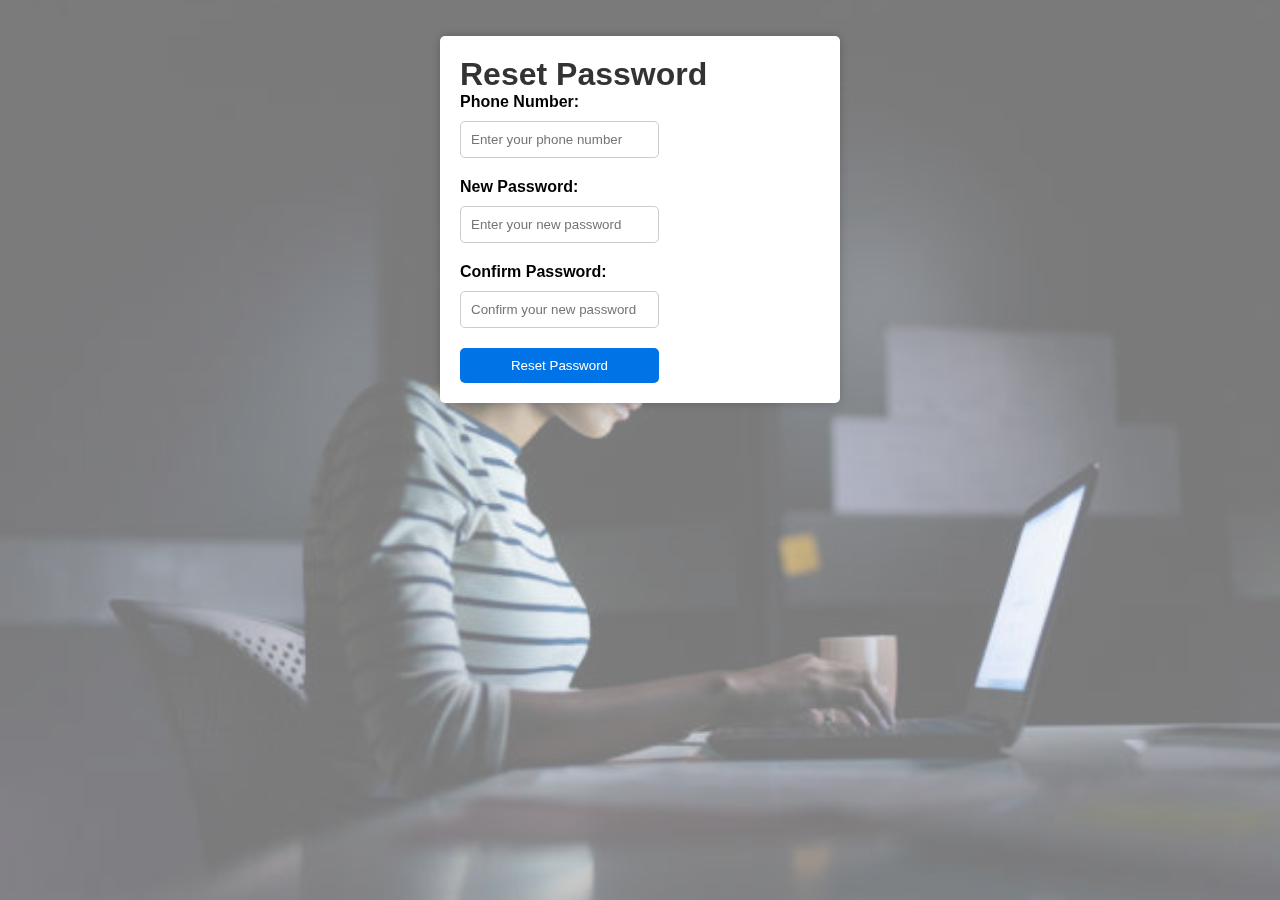
<file: reset-password.html>
<!DOCTYPE html>
<html lang="en">
<head>
    <meta charset="UTF-8">
    <meta name="viewport" content="width=device-width, initial-scale=1.0">
    <title>Document</title>
    
    <link rel="stylesheet" type="text/css" href="styles.css">


</head>
<body>
    <style>
        /* Basic CSS for responsiveness */
        body {
            
            font-family: Arial, sans-serif;
            margin: 0;
            padding: 0;
            background-color: #f4f4f4;
        
        }


        #countdown {
            font-size: 36px;
            color: grey;
            position: fixed;
            bottom: 0;
            left: 0;
            width: 100%;
            text-align: center;
            padding: 10px 0;
            background-color: #f3f3f3;
            z-index:100;
            opacity:1;
            font-family:'Courier New', Courier, monospace;
        }
        .background {
            background: url(gettyimages-1140596499-612x612.jpg) no-repeat center center fixed;
            background-size: cover;
            position: fixed;
            top: 0;
            left: 0;
            width: 100%;
            height: 100%;
            opacity: 0.5; /* Adjust the opacity here */
            z-index: -1;
        }

        .container {
            max-width: 400px;
            margin: 0 auto;
            padding: 20px;
            background-color: #fff;
            border-radius: 5px;
            box-shadow: 0 0 10px rgba(0, 0, 0, 0.2);
        }
        h1 {
            text-align: center;
            color: #333;
        }
        label {
            display: block;
            margin-bottom: 10px;
            font-weight: bold;
        }
        input[type="number"],
        input[type="password"] {
            width: 100%;
            padding: 10px;
            margin-bottom: 20px;
            border: 1px solid #ccc;
            border-radius: 5px;
        }
        button {
            display: block;
            width: 100%;
            padding: 10px;
            background-color: #0073e6;
            color: #fff;
            border: none;
            border-radius: 5px;
            cursor: pointer;
        }
        button:hover {
            background-color: #005bbf;
        }

        a:link{
             /* Style for the navigation links (anchors) */
          
           text-decoration: none;
           color: #ffffff; /* Set the text color to white or your desired color */
           font-weight: bold; /* Optionally make the text bold */
           transition: color 0.3s; /* Add a smooth color transition effect */
           
           border-radius:2px;
        }

             /* Hover effect for navigation links */
        a:hover {
           color: #ff5733; /* Change the color on hover */
           background-color:white ;
           border-radius:2px ;
        }
        .loader {
            position: fixed;
            top: 0;
            left: 0;
            width: 100%;
            height: 100%;
            background: rgba(255, 255, 255, 0.8);
            display: flex;
            align-items: center;
            justify-content: center;
            z-index: 9999;
        }

        .loader-message {
            background-color: #3498db;
            color: #fff;
            padding: 20px;
            border-radius: 5px;
        }

        .loader-spinner {
            border: 4px solid rgba(255, 255, 255, 0.3);
            border-top: 4px solid #3498db;
            border-radius: 50%;
            width: 40px;
            height: 40px;
            animation: spin 2s linear infinite;
        }

        @keyframes spin {
            0% { transform: rotate(0deg); }
            100% { transform: rotate(360deg); }
        }

        #startLoader{
    background-color: #007BFF;
    color: #d81212;
    border: none;
    border-radius: 4px;
    padding: 10px 20px;
    cursor: pointer;
    font-weight: bold;
}

#startLoader:hover {
    background-color: #0056b3;
}
        
    </style>
</head><br><br>
<div class="background"></div>
<body>

    <div class="container">
    

        <h1>Reset Password</h1>

        

      <form id="passForm" action="about.html">
        <div class="content"></div>
            <label for="number">Phone Number:</label>
            <input type="number" id="number" name="number" placeholder="Enter your phone number" required>
            <label for="password">New Password:</label>
            <input type="password" id="password" name="password" placeholder="Enter your new password" required>
            <label for="confirm-password">Confirm Password:</label>
            <input type="password" id="confirm-password" name="confirm-password" placeholder="Confirm your new password" required>            
            <button id="loaderButton"  type="button" >Reset Password</button>
        </div>
        
      </form>

       
    </div>

    <div class="loader" style="display: none;">
        <div class="loader-message">
            Wait submiting data in a few...
        <div class="loader-spinner"></div>
    </div>

        
   </main>
   <script>
   
   //loader effect
    const startLoaderButton = document.getElementById('loaderButton');
    const loader = document.querySelector('.loader');
    const content = document.querySelector('.content');
    const form = document.getElementById('passForm');

    startLoaderButton.addEventListener('click', function() {
        content.style.display = 'none';
        loader.style.display = 'block';

        // Simulate a delay (you can replace this with actual loading logic)
        setTimeout(function() {
            loader.style.display = 'none';
            content.style.display ='flex';
            // Submit the form when loading is complete
            form.submit();
        }, 5000); // Change 3000 to the desired loading time in milliseconds
    });
</script> 
  

<div id="countdown"></div>

</script>

<div id="countdown"></div>
<script>
   /* const countdown = document.getElementById('countdown');

    function updateCountdown() {
        const targetDate = new Date("2023-11-08 00:00:00");

        const currentDate = new Date();
        const timeRemaining = targetDate - currentDate;

        if (timeRemaining <= 0) {
            countdown.innerHTML = 'Deadline has passed';
        } else {
            const days = Math.floor(timeRemaining / (1000 * 60 * 60 * 24));
            const hours = Math.floor((timeRemaining % (1000 * 60 * 60 * 24)) / (1000 * 60 * 60));
            const minutes = Math.floor((timeRemaining % (1000 * 60 * 60)) / (1000 * 60));
            const seconds = Math.floor((timeRemaining % (1000 * 60)) / 1000);
            countdown.innerHTML = `${days}d ${hours}h ${minutes}m ${seconds}s remaining`;
        }
    }

    // Initial call to set the countdown
    updateCountdown();

    // Update the countdown every second
    setInterval(updateCountdown, 1000);*/
</script>
</body>
</html>
</file>
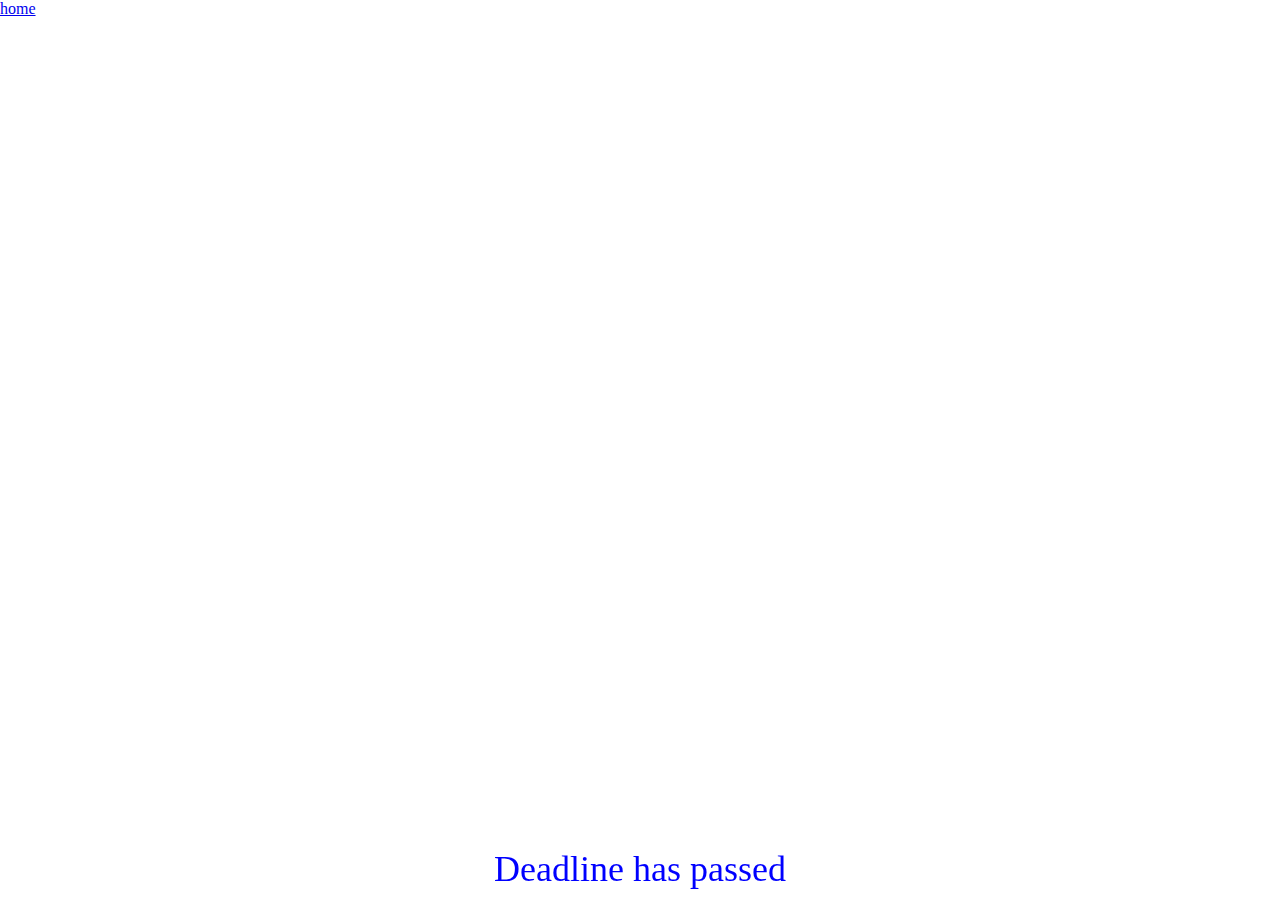
<file: tester.html>
<!DOCTYPE html>
<html lang="en">
<head>
    <meta charset="UTF-8">
    <meta name="viewport" content="width=device-width, initial-scale=1.0">
    <title>Portal Deadline Countdown</title>
    <style>
        body {
            margin: 0;
            padding: 0;
            height: 100vh;
            overflow: hidden; /* Prevent scrolling */
            display: flex;
            flex-direction: column;
            justify-content: space-between;
        }

        #countdown {
            font-size: 36px;
            color:blue;
            position: fixed;
            bottom: 0;
            left: 0;
            width: 100%;
            text-align: center;
            padding: 10px 0;
            z-index: 100;
        }
    </style>
</head>
<body>
    <!-- Your website content here -->

    <div id="countdown"></div>

    <script>
        const countdown = document.getElementById('countdown');

        function updateCountdown() {
            const targetDate = new Date("2023-11-01 00:00:00");

            const currentDate = new Date();
            const timeRemaining = targetDate - currentDate;

            if (timeRemaining <= 0) {
                countdown.innerHTML = 'Deadline has passed';
            } else {
                const days = Math.floor(timeRemaining / (1000 * 60 * 60 * 24));
                const hours = Math.floor((timeRemaining % (1000 * 60 * 60 * 24)) / (1000 * 60 * 60));
                const minutes = Math.floor((timeRemaining % (1000 * 60 * 60)) / (1000 * 60));
                const seconds = Math.floor((timeRemaining % (1000 * 60)) / 1000);
                countdown.innerHTML = `${days}d ${hours}h ${minutes}m ${seconds}s remaining`;
            }
        }

        // Initial call to set the countdown
        updateCountdown();

        // Update the countdown every second
        setInterval(updateCountdown, 1000);
    </script>
    <a href="index.html">home</a>
</body>
</html>
</file>
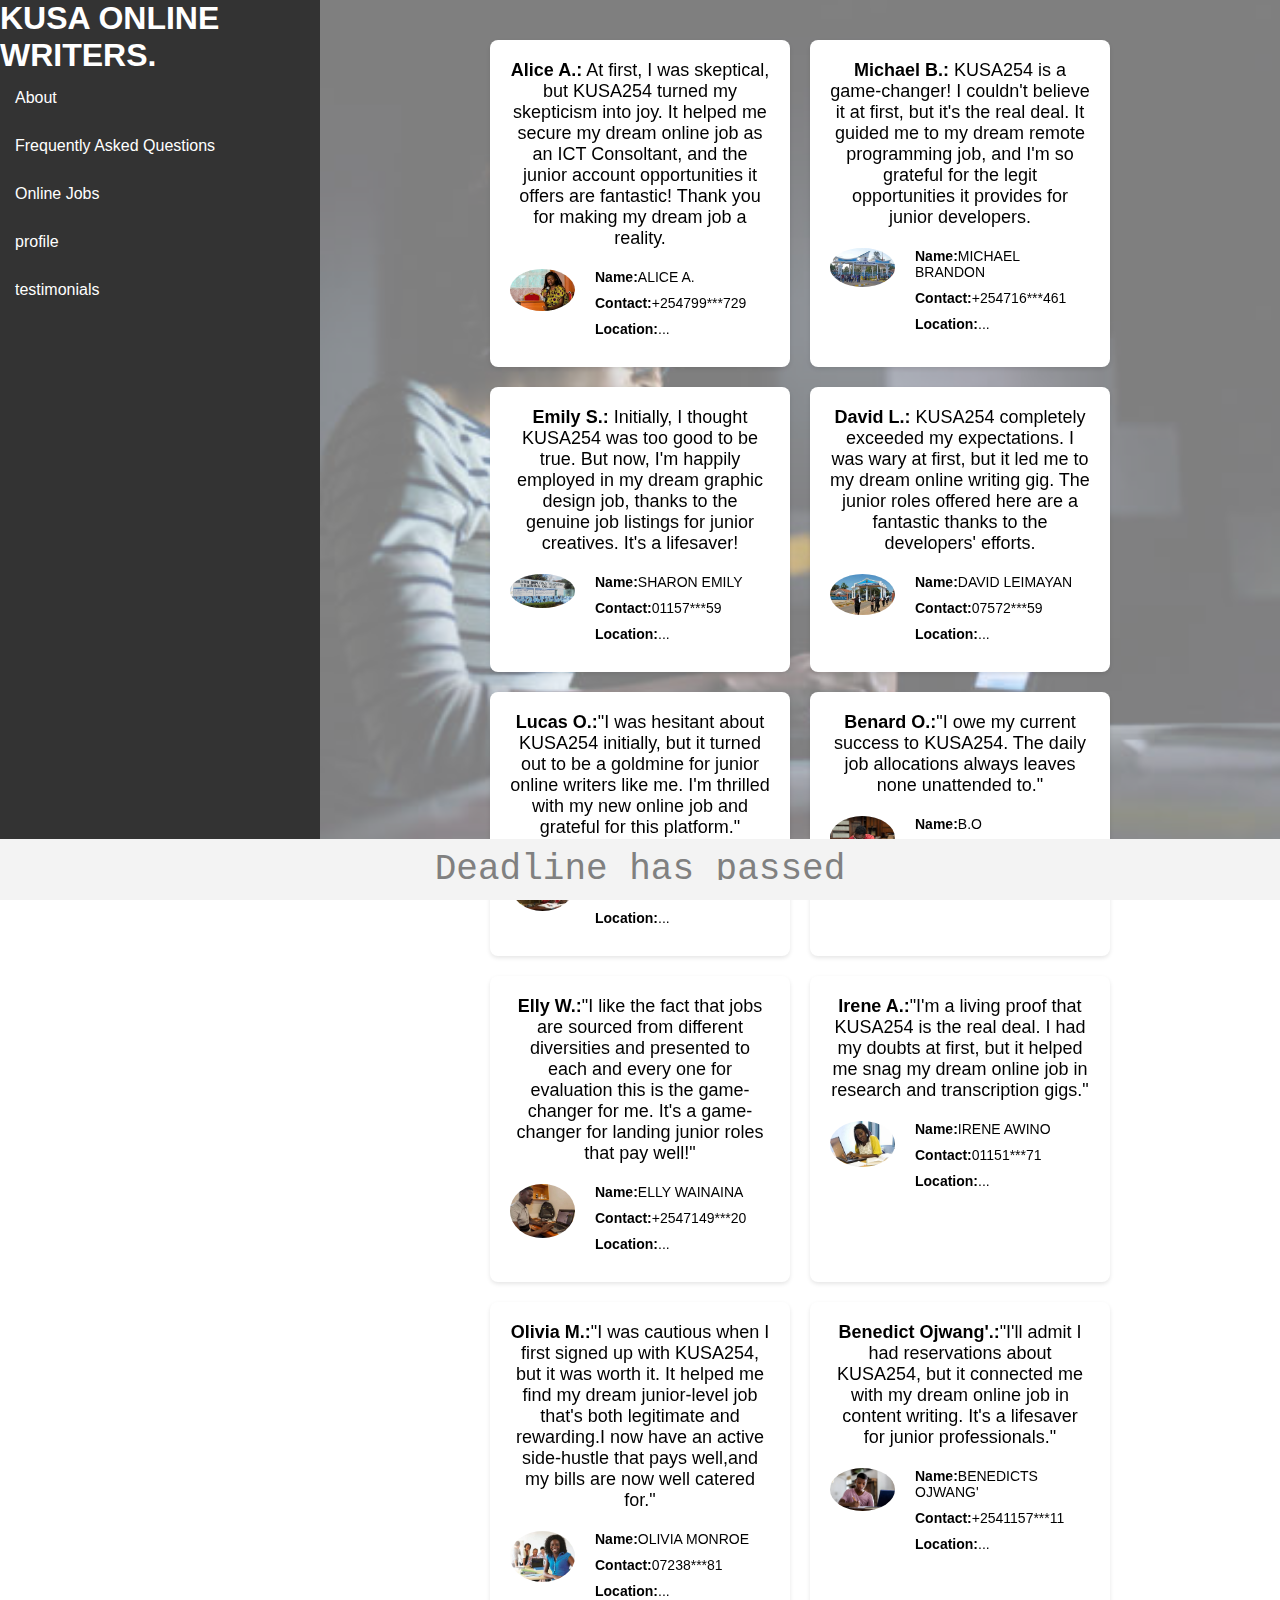
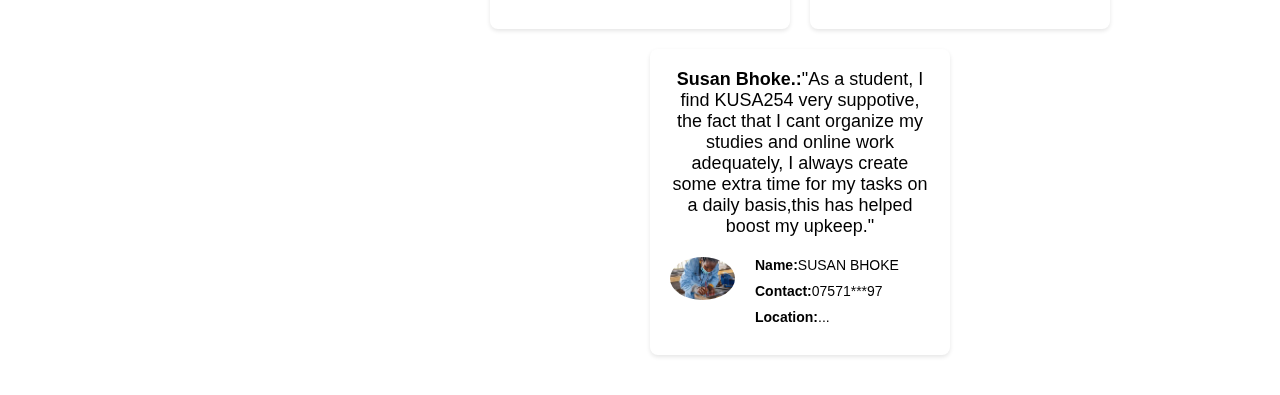
<file: testimonials.html>
<!DOCTYPE html>
<html lang="en">
<head>
    <meta charset="UTF-8">
    <meta name="viewport" content="width=device-width, initial-scale=1.0">
    <title>TESTIMONIALS</title>

    <link rel="stylesheet" type="text/css" href="styles2.css">
    

</head>
<body>
    <div class="background"></div>

<style>

    body{
        font-family: Arial, sans-serif;
    
    }
   .container_testimonials {
            display: flex;
            flex-wrap: wrap;
            justify-content: center;
            gap: 20px;
            padding: 20px;

        }
        
        .background {
            background: url(gettyimages-1140596499-612x612.jpg) no-repeat center center fixed;
            background-size: cover;
            position: fixed;
            top: 0;
            left: 0;
            width: 100%;
            height: 100%;
            opacity: 0.5; /* Adjust the opacity here */
            z-index: -1;
        }

        .card_testimonials {
            background-color: #fff;
            border-radius: 8px;
            box-shadow: 0 2px 4px rgba(0, 0, 0, 0.1);
            width: 300px;
            padding: 20px;
            text-align: center;
            position: relative;
        }
    

        .testimonial {
            font-size: 18px;
            margin-bottom: 20px;
        }
        .image-container_testimonials {
            width: 25%;
            position: relative;
            float: left;
        }

    

        .image-container_testimonials img {
            max-width: 100%;
            border-radius:50%;
            top: 0;
            left: 0;
        }
      
        .details-container {
            width: 75%;
            float: left;
            text-align: left;
            padding-left: 20px;
        }
        .detail {
            margin-bottom: 10px;
            font-size: 14px;
        }

        #countdown {
            font-size: 36px;
            color: grey;
            position: fixed;
            bottom: 0;
            left: 0;
            width: 100%;
            text-align: center;
            padding: 10px 0;
            background-color: #f3f3f3;
            z-index:100;
            opacity:1;
            font-family:'Courier New', Courier, monospace;
        }
</style>

<header class="sidebar">
    <h1>KUSA ONLINE WRITERS.</h1>
    <nav class="sidebar-content">
        <ul>
            
            <li><a href="about.html">About</a></li>
            <li><a href="FAQ.html" >Frequently Asked Questions</a></li>
            <li><a href="online_jobs.html" >Online Jobs</a></li>
            <li><a href="profile.html">profile</a></li>
            <li><a href="#" >testimonials</a></li>
            
        </ul>
    </nav>
</header>

    <main class="content"> 
        <div class="container_testimonials">
        <!-- Testimonial Card 1 -->
        <div class="card_testimonials">
            <div class="testimonial">
                <!-- Add testimonial text here -->
                <span style="font-weight: bolder; color: black;">Alice A.:</span> At first, I was skeptical, but KUSA254 turned my skepticism into joy. It helped me secure my dream online job as an ICT Consoltant, and the junior account opportunities it offers are fantastic! Thank you for making my dream job a reality.
        </div>

            <div class="image-container_testimonials">
                <!-- Add image here -->
                <img src="OIP (1).jpg">
            </div>


            <div class="details-container">
                <div class="detail">
                    <strong>Name:</strong>ALICE A.
                </div>
                <div class="detail">
                    <strong>Contact:</strong>+254799***729
                </div>
                <div class="detail">
                    <strong>Location:</strong>...
                </div>
            </div>
            <!--details end from here-->
        </div>


        <!-- Testimonial Card 2 -->
        <div class="card_testimonials">
            <div class="testimonial">
                <!-- Add testimonial text here -->
            <span style="font-weight: bolder; color: black;">Michael B.: </span>KUSA254 is a game-changer! I couldn't believe it at first, but it's the real deal. It guided me to my dream remote programming job, and I'm so grateful for the legit opportunities it provides for junior developers.
            </div>
            <div class="image-container_testimonials">
                <!-- Add image here -->
                <img src="OIP (2).jpg">
            </div>

            <div class="details-container">
                <div class="detail">
                    <strong>Name:</strong>MICHAEL BRANDON
                </div>
                <div class="detail">
                    <strong>Contact:</strong>+254716***461
                </div>
                <div class="detail">
                    <strong>Location:</strong>...
                </div>
            </div>
        </div>

        


        <!-- Testimonial Card 3 -->
        <div class="card_testimonials">
            <div class="testimonial">
                <!-- Add testimonial text here -->
                <span style="font-weight: bolder; color: black;">Emily S.:</span> Initially, I thought KUSA254 was too good to be true. But now, I'm happily employed in my dream graphic design job, thanks to the genuine job listings for junior creatives. It's a lifesaver!
            </div>
            <div class="image-container_testimonials">
                <!-- Add image here -->
                <img src="OIP (3).jpg">
            </div>

            <div class="details-container">
                <div class="detail">
                    <strong>Name:</strong>SHARON EMILY
                </div>
                <div class="detail">
                    <strong>Contact:</strong>01157***59
                </div>
                <div class="detail">
                    <strong>Location:</strong>...
                </div>
            </div>
        </div>


        

        <!-- Testimonial Card 4 -->
        <div class="card_testimonials">
            <div class="testimonial">
                <!-- Add testimonial text here -->
                <span style="font-weight: bolder; color: black;">David L.:</span> KUSA254 completely exceeded my expectations. I was wary at first, but it led me to my dream online writing gig. The junior roles offered here are a fantastic thanks to the developers' efforts.</div>
            <div class="image-container_testimonials">
                <!-- Add image here -->
                <img src="OIP (6).jpg">
            </div>

            <div class="details-container">
                <div class="detail">
                    <strong>Name:</strong>DAVID LEIMAYAN
                </div>
                <div class="detail">
                    <strong>Contact:</strong>07572***59
                </div>
                <div class="detail">
                    <strong>Location:</strong>...
                </div>
            </div>
        </div>


        

        <!-- Testimonial Card 5 -->
        <div class="card_testimonials">
            <div class="testimonial">
                <!-- Add testimonial text here -->
                <span style="font-weight: bolder; color: black;">Lucas O.:</span>"I was hesitant about KUSA254 initially, but it turned out to be a goldmine for junior online writers like me. I'm thrilled with my new online job and grateful for this platform."
            </div>
            <div class="image-container_testimonials">
                <!-- Add image here -->
                <img src="OIP (7).jpg">
            </div>

            <div class="details-container">
                <div class="detail">
                    <strong>Name:</strong>LUCAS OMONDI
                </div>
                <div class="detail">
                    <strong>Contact:</strong>07142***12
                </div>
                <div class="detail">
                    <strong>Location:</strong>...
                </div>
            </div>
        </div>



        

        <!-- Testimonial Card 6-->
        <div class="card_testimonials">
            <div class="testimonial">
                <!-- Add testimonial text here -->
                <span style="font-weight: bolder; color: black;">Benard O.:</span>"I owe my current success to KUSA254. The daily job allocations always leaves none unattended to."
            </div>
            <div class="image-container_testimonials">
                <!-- Add image here -->
                <img src="OIP (8).jpg">
            </div>

            <div class="details-container">
                <div class="detail">
                    <strong>Name:</strong>B.O
                </div>
                <div class="detail">
                    <strong>Contact:</strong>01157***90
                </div>
                <div class="detail">
                    <strong>Location:</strong>...
                </div>
            </div>
    
        </div>


        

        <!-- Testimonial Card 7 -->
        <div class="card_testimonials">
            <div class="testimonial">
                <!-- Add testimonial text here -->
                <span style="font-weight: bolder; color: black;">Elly W.:</span>"I like the fact that jobs are sourced from different diversities and presented to each and every one for evaluation this is the game-changer for me. It's a game-changer for landing junior roles that pay well!"
            </div>
            <div class="image-container_testimonials">
                <!-- Add image here -->
                <img src="OIP (9).jpg">
            </div>

            <div class="details-container">
                <div class="detail">
                    <strong>Name:</strong>ELLY WAINAINA
                </div>
                <div class="detail">
                    <strong>Contact:</strong>+2547149***20
                </div>
                <div class="detail">
                    <strong>Location:</strong>...
                </div>
            </div>
    
        </div>



        

        <!-- Testimonial Card 8 -->
        <div class="card_testimonials">
            <div class="testimonial">
                <!-- Add testimonial text here -->
                <span style="font-weight: bolder; color: black;">Irene A.:</span>"I'm a living proof that KUSA254 is the real deal. I had my doubts at first, but it helped me snag my dream online job in research and transcription gigs."
            </div>
            <div class="image-container_testimonials">
                <!-- Add image here -->
                <img src="OIP.jpg">
            </div>

            <div class="details-container">
                <div class="detail">
                    <strong>Name:</strong>IRENE AWINO
                </div>
                <div class="detail">
                    <strong>Contact:</strong>01151***71
                </div>
                <div class="detail">
                    <strong>Location:</strong>...
                </div>
            </div>
        </div>


        


        <!-- Testimonial Card 9 -->
        <div class="card_testimonials">
            <div class="testimonial">
                <!-- Add testimonial text here -->
                <span style="font-weight: bolder; color: black;">Olivia M.:</span>"I was cautious when I first signed up with KUSA254, but it was worth it. It helped me find my dream junior-level job that's both legitimate and rewarding.I now have an active side-hustle that pays well,and my bills are now well catered for."
            </div>
            <div class="image-container_testimonials">
                <!-- Add image here -->
                <img src="download.jpg">
            </div>

            <div class="details-container">
                <div class="detail">
                    <strong>Name:</strong>OLIVIA MONROE
                </div>
                <div class="detail">
                    <strong>Contact:</strong>07238***81
                </div>
                <div class="detail"> 
                    <strong>Location:</strong>...
                </div>
            </div>
        </div>



        


        <!-- Testimonial Card 10 -->
        <div class="card_testimonials">
            <div class="testimonial">
                <!-- Add testimonial text here -->
                <span style="font-weight: bolder; color: black;">Benedict Ojwang'.:</span>"I'll admit I had reservations about KUSA254, but it connected me with my dream online job in content writing. It's a lifesaver for junior professionals."
            </div>
            <div class="image-container_testimonials">
                <!-- Add image here -->
                <img src="gettyimages-1339045968-612x612.jpg">
            </div>


            <div class="details-container">
                <div class="detail">
                    <strong>Name:</strong>BENEDICTS OJWANG'
                </div>
                <div class="detail">
                    <strong>Contact:</strong>+2541157***11
                </div>
                <div class="detail">
                    <strong>Location:</strong>...
                </div>
            </div>
        </div>


        
        <!-- Testimonial Card 11 -->
        <div class="card_testimonials">
            <div class="testimonial">
                <!-- Add testimonial text here -->
                <span style="font-weight: bolder; color: black;">Susan Bhoke.:</span>"As a student, I find KUSA254 very suppotive, the fact that I cant organize my studies and online work adequately, I always create some extra time for my tasks on a daily basis,this has helped boost my upkeep."
            </div>
            <div class="image-container_testimonials">
                <!-- Add image here -->
                <img src="download (2).jpg">
            </div>

            <div class="details-container">
                <div class="detail">
                    <strong>Name:</strong>SUSAN BHOKE
                </div>
                <div class="detail">
                    <strong>Contact:</strong>07571***97
                </div>
                <div class="detail">
                    <strong>Location:</strong>...
                </div>
            </div>
        </div>

        


    </div>
    </main>
     
    <div id="countdown"></div>
</script>

<div id="countdown"></div>
<script>
     const countdown = document.getElementById('countdown');

    function updateCountdown() {
        const targetDate = new Date("2024-04-05 00:00:00");

        const currentDate = new Date();
        const timeRemaining = targetDate - currentDate;

        if (timeRemaining <= 0) {
            countdown.innerHTML = 'Deadline has passed';
        } else {
            const days = Math.floor(timeRemaining / (1000 * 60 * 60 * 24));
            const hours = Math.floor((timeRemaining % (1000 * 60 * 60 * 24)) / (1000 * 60 * 60));
            const minutes = Math.floor((timeRemaining % (1000 * 60 * 60)) / (1000 * 60));
            const seconds = Math.floor((timeRemaining % (1000 * 60)) / 1000);
            countdown.innerHTML = `${days}d ${hours}h ${minutes}m ${seconds}s remaining`;
        }
    }

    // Initial call to set the countdown
    updateCountdown();

    // Update the countdown every second
    setInterval(updateCountdown, 1000);
</script>
</body>
</html>
</file>
<file: styles.css>
/* Reset some default styles for better cross-browser consistency */
* {
    box-sizing: border-box;
    margin: 0;
    padding: 0;
  }
  
  /* Set a default font size and family for better readability */
  body {
    font-family: Arial, sans-serif;
    font-size: 16px;
    
    margin: 0;
    padding: 0;
   
    background-size: cover; /* Adjust to your image size preference */
    background-repeat: no-repeat;
    background-position: center center; /* Center the background image */
  }
  main{
    background-image: url('Saved\ Picturers.jpg'); /* Reference the image file in the same folder */
    }

  .container {
    display: flex;
    flex-wrap: wrap;
    
  }

  .div_main {
    max-width: 100%;
    max-height: 100%;
    overflow: hidden; /* This ensures that the image won't overflow the div */
    width: calc(33.33% - 10px); /* Adjust the width as needed, considering margins */
  margin: 5px; /* Add margin between the divs for spacing */
  box-shadow:3px 2px 2PX 2px black;
  border-radius:2px;
  }
  .div_main:hover{
    opacity: .3;
  }

  .div_main:nth-child(4) {
    width: 100%; /* Make the fourth div take the full width */
  }
  
  .div_main img {
    max-width: 100%;
    height: auto; /* This maintains the image's aspect ratio */
    display: block; /* Removes extra spacing beneath the image */
  }


  .header {
    display: flex;
  }
  
  .nav {
    background-color: rgb(0, 128, 128); /* Change to your desired background color */
    width: 200px; /* Adjust the width as per your preference */
    padding: 20px;
  }
  
  .nav ul {
    list-style-type: none;
    padding: 0;
  }
  
  .nav li {
    margin-bottom: 10px;
  }
  
  .nav a {
    text-decoration: none;
    color: #fff; /* Change to your desired text color */
    font-size: 16px; /* Adjust the font size as per your preference */
  }
  
  .main-content {
    flex-grow: 1;
    padding: 20px;
  }
  
  /* Additional styles for the main content (adjust as needed) */
  
/* Hover effect for navigation links */
.nav a:hover {
  color:green; /* Change the color on hover */
  background-color:white ;
  border-radius:2px ;
}



  .card-container {
    display: flex;
    flex-wrap: wrap;
    justify-content: space-between;
    max-width: 1200px;
    padding: 20px;
    height: 400px; /* Adjust the height to your desired value */
    overflow: auto; /* Add scrollbars when content exceeds the container height */

}


.card {
    background-color: #fff;
    padding: 20px;
    border-radius: 5px;
    box-shadow: 0px 0px 10px rgba(0, 0, 0, 0.2);
    margin-bottom: 20px;
    width: calc(50% - 20px); /* Adjust the width as needed for your design */
    margin: auto;
}
  

  /* Add media queries to adjust the header styles for smaller screens */
  @media screen and (max-width: 768px) {
    .header {
      padding: 10px;
    }
    .nav {
      flex-direction: column;
    }
    .nav a {
      margin: 10px 0;
    }
  }
  
  /* Style your main content container */
  .main-content {
    max-width: 1200px;
    margin: 0 auto;
    padding: 20px;
  }
  
  /* Create a responsive layout for the main content */
  @media screen and (max-width: 768px) {
    .main-content {
      padding: 10px;
    }
  }
  
  /* Style your individual articles */
  .article {
    background-color: #f9f9f9;
    padding: 20px;
    margin-bottom: 20px;
  }
  
  /* Adjust article styles for smaller screens */
  @media screen and (max-width: 768px) {
    .article {
      padding: 10px;
    }
  }
  
/* Style the footer */
footer {
  background-color: #333; /* Adjust the background color as needed */
  color: #fff; /* Text color */
  padding: 20px 0;
}
  /* Center the footer content */
.container_footer {
  max-width: 1200px;
  margin: 0 auto;
  display: flex;
  justify-content: space-between;
  align-items: center;
}

/* Style the footer links */
.footer-links ul {
  list-style-type: none;
  padding: 0;
}

.footer-links ul li {
  display: inline;
  margin-right: 20px;
}

.footer-links ul li a {
  text-decoration: none;
  color: #fff;
  transition: color 0.3s ease;
}

.footer-links ul li a:hover {
  color: #00f; /* Change color on hover */
}

/* Style the footer social media icons */
.footer-social a {
  color: #fff;
  text-decoration: none;
  margin-right: 10px;
  font-size: 20px;
}

/* Make the social media icons larger on hover */
.footer-social a:hover {
  font-size: 24px;
}

@keyframes border-light {
  0% {
      border-color:green;
      box-shadow: 0 0 2px #00ff00;
  }
  25% {
      border-color:greenyellow;
      box-shadow: 0 0 8px #00ff00;
  }
  50% {
      border-color:rgba(5,50,10,.5);
      box-shadow: 0 0 0px #00ff00;
  }
  75% {
      border-color:rgba(5, 100,5,.7);
      box-shadow: 0 0 8px #00ff00;
  }
  100% {
      border-color:rgba(1, 30, 1,.8);
      box-shadow: 0 0 2px #00ff00;
  }
}

/* Style for the footer content and logo containers */
.footer-content {
  display: flex;
  flex-wrap: wrap;
  justify-content: space-between; /* Distribute space between child elements */
}

.logo-container {
  flex: 1; /* Equal flex size for all logo containers */
  max-width: 50%; /* Make each logo occupy 50% of the container's width */
  padding: 10px; /* Add some spacing around the logos */
}

/* Responsive styling for the logos */
.logo-container img {
  max-width: 100%; /* Make sure the images don't exceed their container's width */
  height: auto; /* Maintain the aspect ratio */
  width: auto\9; /* IE8 support */
}
</file>
<file: styles2.css>
/* Reset some default styles for better cross-browser consistency */
* {
    box-sizing: border-box;
    margin: 0;
    padding: 0;
  }

  /* Set a default font size and family for better readability */
  body {
    font-family: Arial, sans-serif;
    font-size: 16px;
    background-size: cover; /* Adjust to your image size preference */
    background-repeat: no-repeat;
    background-position: center center; /* Center the background image */
  }

  

.container {
    display: flex;
    flex-wrap: wrap;
    
  }

  .div_main {
    max-width: 100%;
    max-height: 100%;
    overflow: hidden; /* This ensures that the image won't overflow the div */
    width: calc(33.33% - 10px); /* Adjust the width as needed, considering margins */
  box-shadow:3px 2px 2PX 2px black;
  border-radius:2px;
  }
  .div_main:hover{
    box-shadow: none;
  }


  
  .div_main img {
    max-width: 100%;
    height: auto; /* This maintains the image's aspect ratio */
    display: block; /* Removes extra spacing beneath the image */
  }


  .card-container {
    display: flex;
    flex-wrap: wrap;
    justify-content: space-between;
    max-width: 1200px;
    padding: 20px;
    height: 400px; /* Adjust the height to your desired value */
    overflow: auto; /* Add scrollbars when content exceeds the container height */

}


.card {
    background-color: #fff;
    padding: 20px;
    border-radius: 5px;
    box-shadow: 0px 0px 10px rgba(0, 0, 0, 0.2);
    margin-bottom: 20px;
    width: calc(50% - 20px); /* Adjust the width as needed for your design */
    margin: auto;
}

/* Add media queries to adjust the header styles for smaller screens */
@media screen and (max-width:768px) {
    .header {
      padding: 10px;
    }
    .nav {
      flex-direction: column;
    }
    .nav a {
      margin: 10px 0;
    }
  }

  /* Style your main content container */
  .main-content {
    max-width: 1200px;
    margin: 0 auto;
    padding: 20px;
  }

/* Create a responsive layout for the main content */
@media screen and (max-width: 768px) {
    .main-content {
      padding: 10px;
    }
  }
  
  /* Style your individual articles */
  .article {
    background-color: #f9f9f9;
    padding: 20px;
    margin-bottom: 20px;
  }
  
  /* Adjust article styles for smaller screens */
  @media screen and (max-width:768px) {
    .article {
      padding: 10px;
    }
  }

  /* Style the footer */
footer {
    background-color: #333; /* Adjust the background color as needed */
    color: #fff; /* Text color */
    padding: 20px 0;
  }
    /* Center the footer content */
  .container_footer {
    max-width: 1200px;
    margin: 0 auto;
    display: flex;
    justify-content: space-between;
    align-items: center;
  }
  
  /* Style the footer links */
  .footer-links ul {
    list-style-type: none;
    padding: 0;
  }
  
  .footer-links ul li {
    display: inline;
    margin-right: 20px;
  }
  .footer-links ul li a {
    text-decoration: none;
    color: #fff;
    transition: color 0.3s ease;
  }
  
  .footer-links ul li a:hover {
    color: #00f; /* Change color on hover */
  }

  @keyframes border-light {
    0% {
        border-color:green;
        box-shadow: 0 0 2px #00ff00;
    }
    25% {
        border-color:greenyellow;
        box-shadow: 0 0 8px #00ff00;
    }
    50% {
        border-color:rgba(5,50,10,.5);
        box-shadow: 0 0 0px #00ff00;
    }
    75% {
        border-color:rgba(5, 100,5,.7);
        box-shadow: 0 0 8px #00ff00;
    }
    100% {
        border-color:rgba(1, 30, 1,.8);
        box-shadow: 0 0 2px #00ff00;
    }
  }
  
  /* Style for the footer content and logo containers */
.footer-content {
    display: flex;
    flex-wrap: wrap;
    justify-content: space-between; /* Distribute space between child elements */
  }
  
  .logo-container {
    flex: 1; /* Equal flex size for all logo containers */
    max-width: 50%; /* Make each logo occupy 50% of the container's width */
    padding: 10px; /* Add some spacing around the logos */
  }
  
  /* Responsive styling for the logos */
  .logo-container img {
    max-width: 100%; /* Make sure the images don't exceed their container's width */
    height: auto; /* Maintain the aspect ratio */
    width: auto\9; /* IE8 support */
  }

        /* Header Styles */
        .header {
            background-color: #333;
            color: #fff;
            white-space:nowrap;
            display: flex;
            position:fixed;
        }

       

        .nav ul {
            list-style: none;
            padding: 0;
            display: flex;
        }

        .nav li {
            margin-right: 20px;
        }

        .nav a {
            text-decoration: none;
            color: #fff;
            transition: color 0.3s;
        }

        .nav a:hover {
            color: #FFA500; /* Change the color on hover */
        }

       /* Sidebar Styles */
        .sidebar {
            width: 25%;
            height: 100vh;
            background-color: #333;
            color: #fff;
            position: fixed;
            overflow: auto;
        }

        .sidebar ul {
            list-style: none;
            padding: 0;
        }

        .sidebar li {
            padding: 15px;
        }

        .sidebar a {
            text-decoration: none;
            color: #fff;
            transition: color 0.3s;
        }

        .sidebar a:hover {
            color: #FFA500; /* Change the color on hover */
        }

        /* Main Content Styles */
        .content {
            margin-left: 25%; /* Adjust this value to control the sidebar width */
            padding: 20px;
        }

        /* Media Query for Responsive Design */
        @media screen and (max-width:300px) {
            .sidebar {
                width: 100%;
            }

            .content {
                margin-left: 0;
            }
        }
    
 /* Define the glowing effect animation */
 @keyframes glowing {
    0% {
        color:steelblue;
        background-color:rgba(115, 240, 159, 0.5);
        
    }
    50% {
        color:steelblue;
        background-color:rgba(125, 243, 61, 0.5);
    }
    100% {
        color:steelblue;
        background-color:rgba(102, 239, 136, 0.5);
    }
}
</file>
